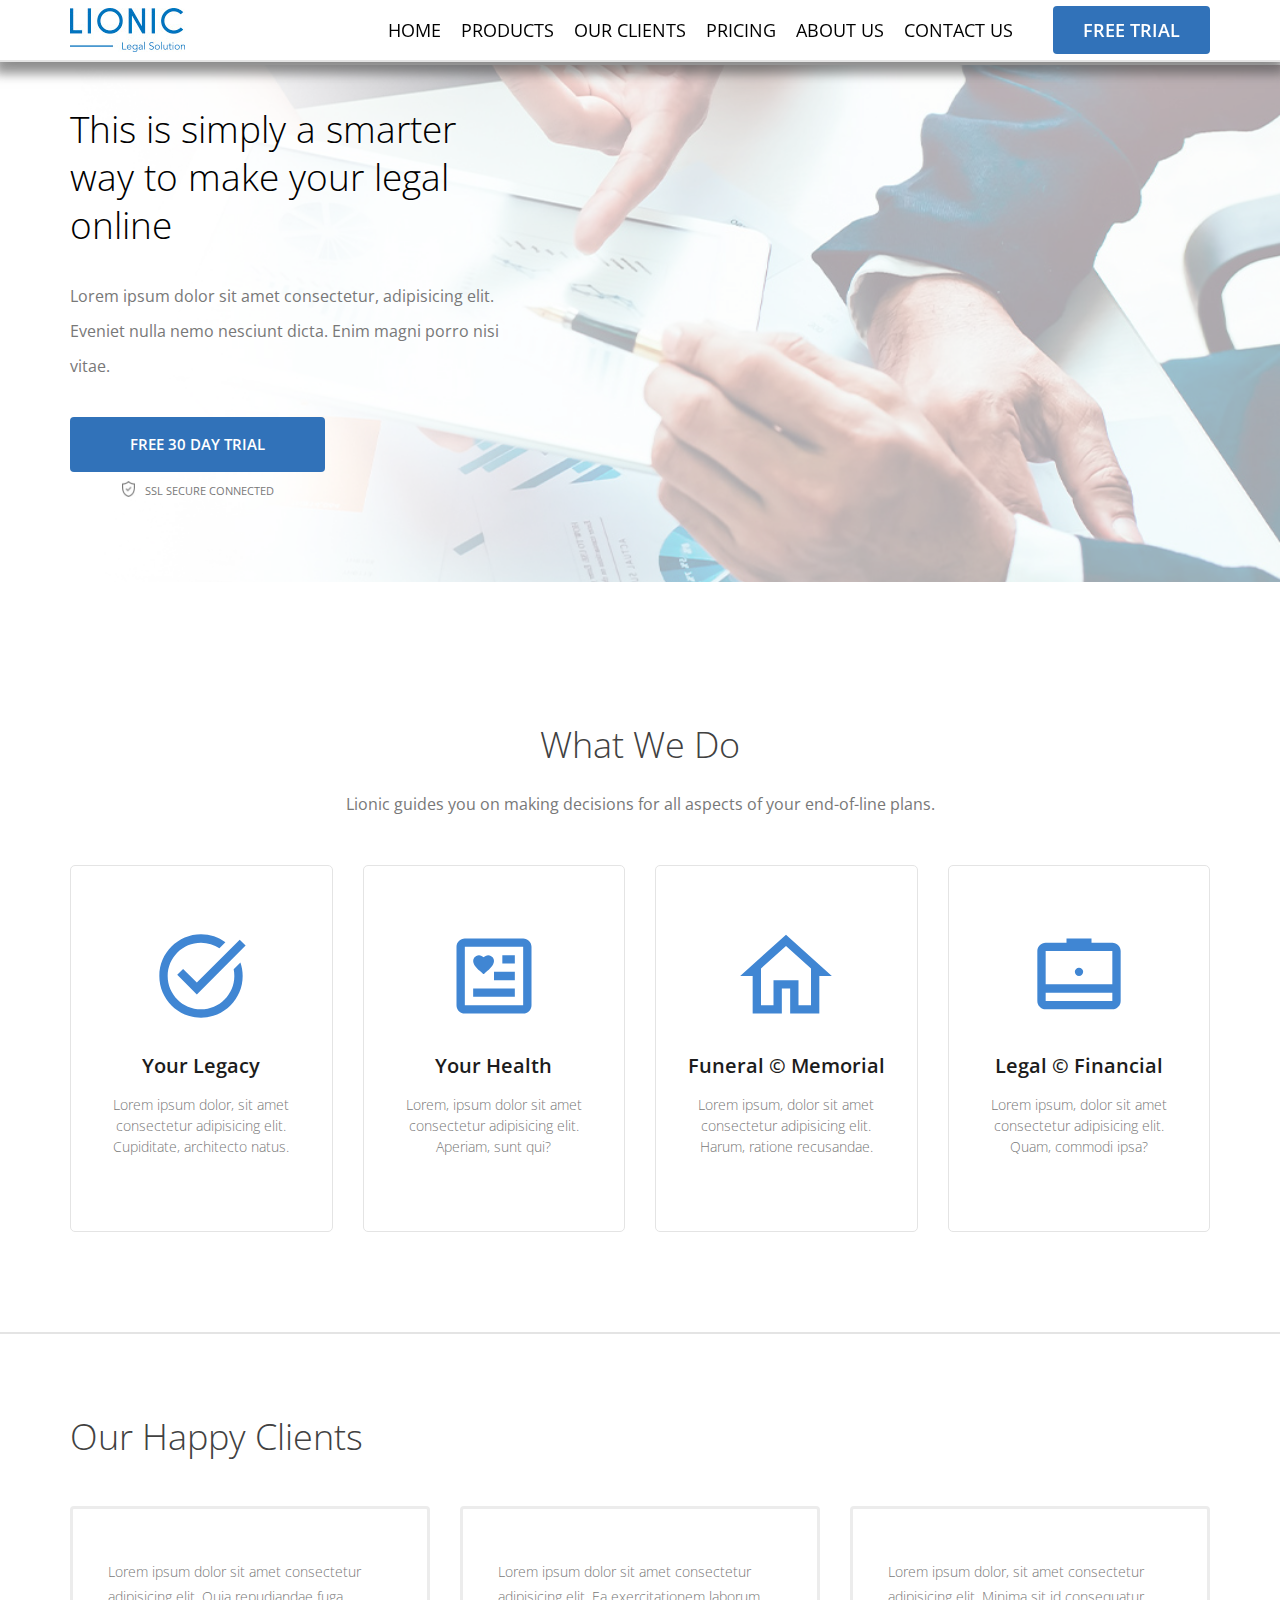
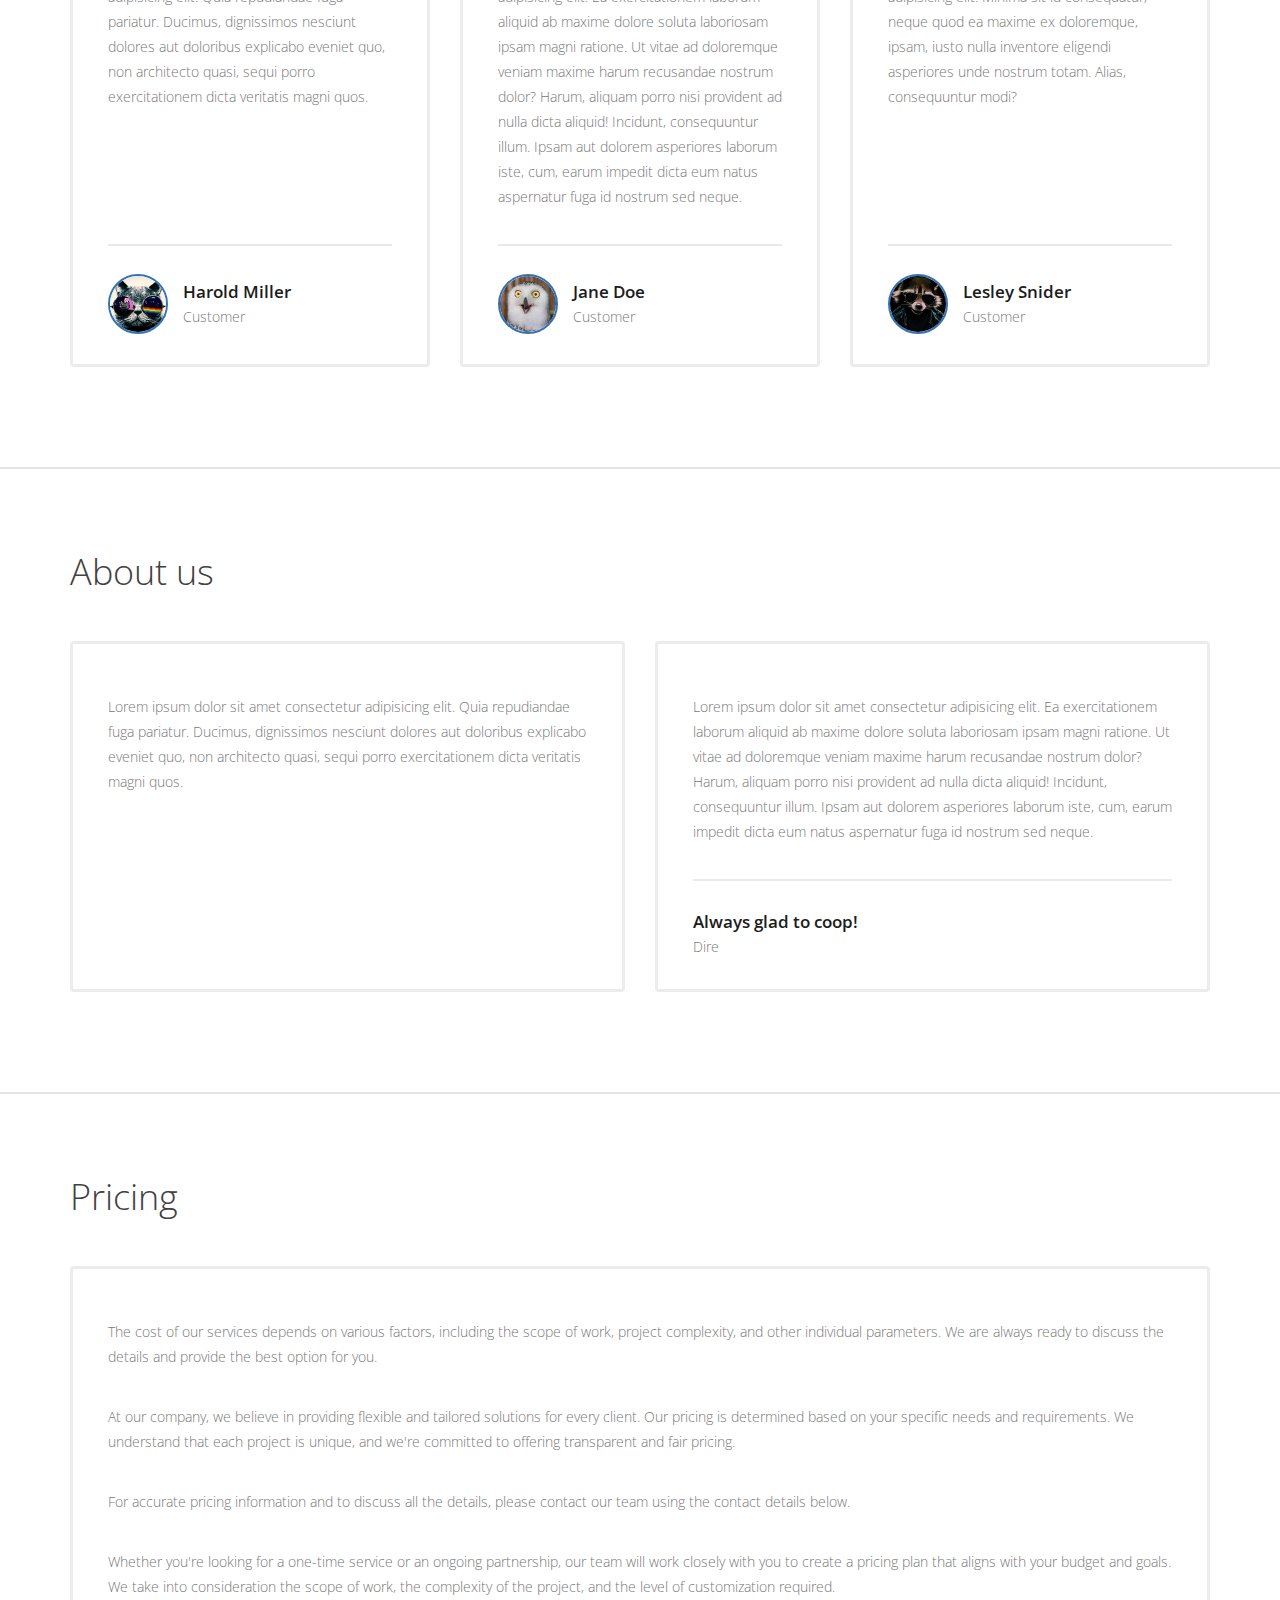
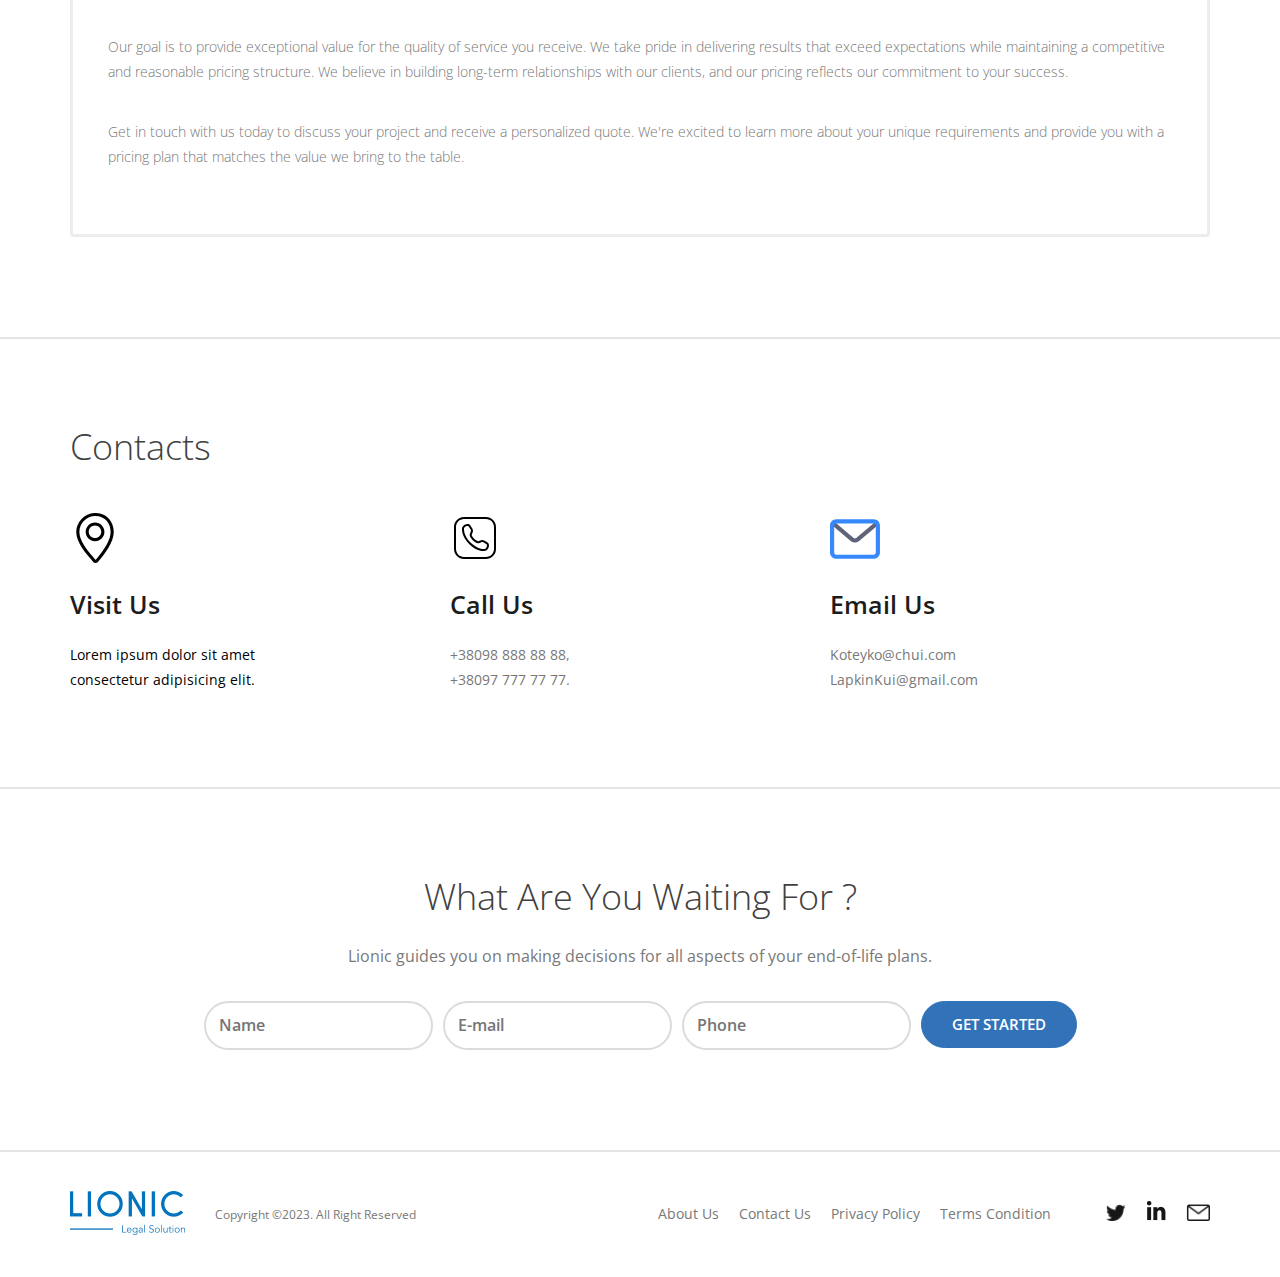
<file: index.html>
<!DOCTYPE html>
<html lang="en">

<head>
    <meta charset="UTF-8">
    <meta http-equiv="X-UA-Compatible" content="IE=edge">
    <meta name="viewport" content="width=device-width">
    <title>Lionic legal solution</title>
    <link rel="stylesheet" href="./css/normalize.css">
    <link rel="stylesheet" href="./css/style.css">
    <link rel="stylesheet" href="./css/media-1024.css">
    <link rel="stylesheet" href="./css/media-760.css">
</head>

<body id="home">
    <header class="header">
        <div class="header__container">
            <div class="header__body">
                <a href="" class="header__logo">
                    <img src="../img/Logo.jpg" alt="" class="logo__img">
                </a>
                <div class="header__burger">
                    <span></span>
                </div>
                <nav class="header__menu">
                    <ul class="header__list">
                        <li>
                            <a class="header__link" href="#home">Home</a>
                        </li>
                        <li>
                            <a class="header__link" href="#products">Products</a>
                        </li>
                        <li>
                            <a class="header__link" href="#services">Our Сlients</a>
                        </li>
                        <li>
                            <a class="header__link" href="#pricing">Pricing</a>
                        </li>
                        <li>
                            <a class="header__link" href="#about">About Us</a>
                        </li>
                        <li>
                            <a class="header__link" href="#contacts">Contact Us</a>
                        </li>
                        <a href="" class="btn header-btn header__link">
                            FREE TRIAL
                        </a>
                    </ul>

                </nav>
            </div>
        </div>
    </header>

    <main>
        <section class="section-hero">
            <div class="container hero-container__container">
                <div class="section-hero__content">
                    <h1 class="section-hero__heading">
                        This is simply a smarter way to make your legal online
                    </h1>
                    <p class="section-hero__description">
                        Lorem ipsum dolor sit amet consectetur, adipisicing elit. Eveniet nulla nemo nesciunt dicta.
                        Enim magni porro nisi vitae.
                    </p>
                    <div class="section-hero__action">
                        <a href="" class="btn btn-big section-hero__btn">
                            FREE 30 DAY TRIAL
                        </a>
                        <div class="section-hero__btn-description">
                            <span class="section-hero__ssl-icon"></span>
                            SSL SECURE CONNECTED
                        </div>
                    </div>
                </div>
            </div>
        </section>

        <section id="products" class="section-do">
            <div class="container">
                <h2 class="section-heading text-center">
                    What We Do
                </h2>
                <p class="section-description text-center">
                    Lionic guides you on making decisions for all aspects of your end-of-line plans.
                </p>
                <ul class="section-do__list">
                    <li class="section-do__item">

                        <svg class="section-do__icon" xmlns="http://www.w3.org/2000/svg" fill="#4086d3"
                            viewBox="0 0 24 24" width="100px" height="100px">
                            <path
                                d="M 12 2 C 6.486 2 2 6.486 2 12 C 2 17.514 6.486 22 12 22 C 17.514 22 22 17.514 22 12 C 22 10.874 21.803984 9.7942031 21.458984 8.7832031 L 19.839844 10.402344 C 19.944844 10.918344 20 11.453 20 12 C 20 16.411 16.411 20 12 20 C 7.589 20 4 16.411 4 12 C 4 7.589 7.589 4 12 4 C 13.633 4 15.151922 4.4938906 16.419922 5.3378906 L 17.851562 3.90625 C 16.203562 2.71225 14.185 2 12 2 z M 21.292969 3.2929688 L 11 13.585938 L 7.7070312 10.292969 L 6.2929688 11.707031 L 11 16.414062 L 22.707031 4.7070312 L 21.292969 3.2929688 z" />
                        </svg>
                        <strong class="section-do__item-heading">Your Legacy</strong>
                        <p class="section-do__item-description">Lorem ipsum dolor, sit amet consectetur adipisicing
                            elit. Cupiditate, architecto natus.</p>
                    </li>
                    <li class="section-do__item">
                        <svg class="section-do__icon" xmlns="http://www.w3.org/2000/svg" fill="#4086d3"
                            viewBox="0 0 24 24" width="100px" height="100px">
                            <path
                                d="M 5 3 C 3.9069372 3 3 3.9069372 3 5 L 3 19 C 3 20.093063 3.9069372 21 5 21 L 19 21 C 20.093063 21 21 20.093063 21 19 L 21 5 C 21 3.9069372 20.093063 3 19 3 L 5 3 z M 5 5 L 19 5 L 19 19 L 5 19 L 5 5 z M 14 7 L 14 9 L 17 9 L 17 7 L 14 7 z M 8.4355469 7.0019531 C 7.9755469 6.9829531 7.5543438 7.211125 7.2773438 7.578125 C 6.3113437 8.854125 8.1403125 10.347047 8.5703125 10.748047 C 8.8273125 10.988047 9.1469375 11.273406 9.3359375 11.441406 C 9.4309375 11.526406 9.5710156 11.526406 9.6660156 11.441406 C 9.8560156 11.272406 10.172688 10.987047 10.429688 10.748047 C 10.859687 10.347047 12.688656 8.854125 11.722656 7.578125 C 11.444656 7.211125 11.024453 6.9829531 10.564453 7.0019531 C 9.8794531 7.0299531 9.5 7.5214844 9.5 7.5214844 C 9.5 7.5214844 9.1205469 7.0299531 8.4355469 7.0019531 z M 12 11 L 12 13 L 17 13 L 17 11 L 12 11 z M 7 15 L 7 17 L 17 17 L 17 15 L 7 15 z" />
                        </svg>
                        <strong class="section-do__item-heading">Your Health</strong>
                        <p class="section-do__item-description">Lorem, ipsum dolor sit amet consectetur adipisicing
                            elit. Aperiam, sunt qui?</p>
                    </li>
                    <li class="section-do__item">
                        <svg class="section-do__icon" xmlns="http://www.w3.org/2000/svg" fill="#4086d3"
                            viewBox="0 0 24 24" width="100px" height="100px">
                            <path
                                d="M 12 2.0996094 L 1 12 L 4 12 L 4 21 L 11 21 L 11 15 L 13 15 L 13 21 L 20 21 L 20 12 L 23 12 L 12 2.0996094 z M 12 4.7910156 L 18 10.191406 L 18 11 L 18 19 L 15 19 L 15 13 L 9 13 L 9 19 L 6 19 L 6 10.191406 L 12 4.7910156 z" />
                        </svg>
                        <strong class="section-do__item-heading">Funeral &copy Memorial</strong>
                        <p class="section-do__item-description">Lorem ipsum, dolor sit amet consectetur adipisicing
                            elit. Harum, ratione recusandae.</p>
                    </li>
                    <li class="section-do__item">
                        <svg class="section-do__icon" xmlns="http://www.w3.org/2000/svg" fill="#4086d3"
                            viewBox="0 0 24 24" width="100px" height="100px">
                            <path
                                d="M 9 3 L 9 4 L 4 4 C 2.9069372 4 2 4.9069372 2 6 L 2 10 L 2 14 L 2 18 C 2 19.093063 2.9069372 20 4 20 L 20 20 C 21.093063 20 22 19.093063 22 18 L 22 14 L 22 10 L 22 6 C 22 4.9069372 21.093063 4 20 4 L 15 4 L 15 3 L 9 3 z M 4 6 L 20 6 L 20 10 L 20 14 L 4 14 L 4 10 L 4 6 z M 12 10 A 1 1 0 0 0 11 11 A 1 1 0 0 0 12 12 A 1 1 0 0 0 13 11 A 1 1 0 0 0 12 10 z M 4 16 L 20 16 L 20 18 L 4 18 L 4 16 z" />
                        </svg>
                        <strong class="section-do__item-heading">Legal &copy Financial</strong>
                        <p class="section-do__item-description">Lorem ipsum, dolor sit amet consectetur adipisicing
                            elit. Quam, commodi ipsa?</p>
                    </li>
                </ul>
            </div>
        </section>

        <section id="services" class="section-clients">
            <div class="container">
                <h2 class="section-heading section-clients__heading">
                    Our Happy Clients
                </h2>
                <ul class="section-clients__list">
                    <li class="section-clients__item">
                        <p class="section-clients__testimonial">
                            Lorem ipsum dolor sit amet consectetur adipisicing elit. Quia repudiandae fuga pariatur.
                            Ducimus, dignissimos nesciunt dolores aut doloribus explicabo eveniet quo, non architecto
                            quasi, sequi porro exercitationem dicta veritatis magni quos.
                        </p>
                        <div class="section-clients__user">
                            <img src="./img/Ava1.jpg" alt="" class="section-clients__avatar">
                            <div class="section-clients__user-info">
                                <div class="section-clients__username">Harold Miller</div>
                                <div class="section-clients__user-description">Customer</div>
                            </div>
                        </div>
                    </li>
                    <li class="section-clients__item">
                        <p class="section-clients__testimonial">
                            Lorem ipsum dolor sit amet consectetur adipisicing elit. Ea exercitationem laborum aliquid
                            ab maxime dolore soluta laboriosam ipsam magni ratione. Ut vitae ad doloremque veniam maxime
                            harum recusandae nostrum dolor? Harum, aliquam porro nisi provident ad nulla dicta aliquid!
                            Incidunt, consequuntur illum. Ipsam aut dolorem asperiores laborum iste, cum, earum impedit
                            dicta eum natus aspernatur fuga id nostrum sed neque.
                        </p>
                        <div class="section-clients__user">
                            <img src="./img/Ava2.jpg" alt="" class="section-clients__avatar">
                            <div class="section-clients__user-info">
                                <div class="section-clients__username">Jane Doe</div>
                                <div class="section-clients__user-description">Customer</div>
                            </div>
                        </div>
                    </li>
                    <li class="section-clients__item">
                        <p class="section-clients__testimonial">
                            Lorem ipsum dolor, sit amet consectetur adipisicing elit. Minima sit id consequatur, neque
                            quod ea maxime ex doloremque, ipsam, iusto nulla inventore eligendi asperiores unde nostrum
                            totam. Alias, consequuntur modi?
                        </p>
                        <div class="section-clients__user">
                            <img src="./img/Ava3.jpg" alt="" class="section-clients__avatar">
                            <div class="section-clients__user-info">
                                <div class="section-clients__username">Lesley Snider</div>
                                <div class="section-clients__user-description">Customer</div>
                            </div>
                        </div>
                    </li>
                </ul>
            </div>
        </section>


        <section id="about" class="section-about">
            <div class="container">
                <h2 class="section-heading section-clients__heading">
                    About us
                </h2>
                <ul class="section-clients__list">
                    <li class="section-clients__item">
                        <p class="section-clients__testimonial">
                            Lorem ipsum dolor sit amet consectetur adipisicing elit. Quia repudiandae fuga pariatur.
                            Ducimus, dignissimos nesciunt dolores aut doloribus explicabo eveniet quo, non architecto
                            quasi, sequi porro exercitationem dicta veritatis magni quos.
                        </p>
                    </li>
                    <li class="section-clients__item">
                        <p class="section-clients__testimonial">
                            Lorem ipsum dolor sit amet consectetur adipisicing elit. Ea exercitationem laborum aliquid
                            ab maxime dolore soluta laboriosam ipsam magni ratione. Ut vitae ad doloremque veniam maxime
                            harum recusandae nostrum dolor? Harum, aliquam porro nisi provident ad nulla dicta aliquid!
                            Incidunt, consequuntur illum. Ipsam aut dolorem asperiores laborum iste, cum, earum impedit
                            dicta eum natus aspernatur fuga id nostrum sed neque.
                        </p>
                        <div class="section-clients__user">
                            <div class="section-clients__user-info">
                                <div class="section-clients__username">Always glad to coop!</div>
                                <div class="section-clients__user-description">Dire</div>
                            </div>
                        </div>
                    </li>
                </ul>
            </div>
        </section>


        <section id="pricing" class="section-pricing">
            <div class="container">
                <h2 class="section-heading section-clients__heading">
                    Pricing
                </h2>
                <ul class="section-clients__list">
                    <li class="section-clients__item">
                        <p class="section-clients__testimonial">
                            The cost of our services depends on various factors, including the scope of work, project
                            complexity, and other individual parameters. We are always ready to discuss the details and
                            provide the best option for you. </p>
                        <p class="section-clients__testimonial">At our company, we believe in providing flexible and
                            tailored
                            solutions for every client. Our pricing is determined based on your specific needs and
                            requirements. We understand that each project is unique, and we're committed to offering
                            transparent and fair pricing.</p>
                        <p class="section-clients__testimonial">For accurate pricing information and to discuss all the
                            details, please contact our team
                            using the contact details below.
                        </p>
                        <p class="section-clients__testimonial">Whether you're looking for a one-time service or an
                            ongoing
                            partnership, our team will work closely with you to create a pricing plan that aligns with
                            your budget and goals. We take into consideration the scope of work, the complexity of the
                            project, and the level of customization required.</p>
                        <p class="section-clients__testimonial">Our goal is to provide exceptional value for the quality
                            of
                            service you receive. We take pride in delivering results that exceed expectations while
                            maintaining a competitive and reasonable pricing structure. We believe in building long-term
                            relationships with our clients, and our pricing reflects our commitment to your success.</p>
                        <p class="section-clients__testimonial">Get in touch with us today to discuss your project and
                            receive a
                            personalized quote. We're excited to learn more about your unique requirements and provide
                            you with a pricing plan that matches the value we bring to the table.</p>
                    </li>
                    <!-- <li class="section-clients__item">
                    </li> -->
                </ul>
            </div>
        </section>

        <section id="contacts" class="section-contacts">
            <div class="container">
                <h2 class="section-heading section-contacts__heading contacts-title">
                    Contacts
                </h2>
                <ul class="section-contacts__list">
                    <li class="section-contacts__item">
                        <span class="section-contacts__icon">
                            <svg fill="#000000" width="50px" height="50px" viewBox="0 0 32 32" version="1.1"
                                xmlns="http://www.w3.org/2000/svg">
                                <path
                                    d="M16.114-0.011c-6.559 0-12.114 5.587-12.114 12.204 0 6.93 6.439 14.017 10.77 18.998 0.017 0.020 0.717 0.797 1.579 0.797h0.076c0.863 0 1.558-0.777 1.575-0.797 4.064-4.672 10-12.377 10-18.998 0-6.618-4.333-12.204-11.886-12.204zM16.515 29.849c-0.035 0.035-0.086 0.074-0.131 0.107-0.046-0.032-0.096-0.072-0.133-0.107l-0.523-0.602c-4.106-4.71-9.729-11.161-9.729-17.055 0-5.532 4.632-10.205 10.114-10.205 6.829 0 9.886 5.125 9.886 10.205 0 4.474-3.192 10.416-9.485 17.657zM16.035 6.044c-3.313 0-6 2.686-6 6s2.687 6 6 6 6-2.687 6-6-2.686-6-6-6zM16.035 16.044c-2.206 0-4.046-1.838-4.046-4.044s1.794-4 4-4c2.207 0 4 1.794 4 4 0.001 2.206-1.747 4.044-3.954 4.044z">
                                </path>
                            </svg>
                        </span>
                        <strong class="section-contacts-item__heading">Visit Us</strong>
                        <div class="section-contacts__info">Lorem ipsum dolor sit amet consectetur adipisicing elit.
                        </div>
                    </li>
                    <li class="section-contacts__item">
                        <span class="section-contacts__icon">
                            <svg xmlns="http://www.w3.org/2000/svg" viewBox="0 0 50 50" width="50px" height="50px">
                                <path
                                    d="M 14 3.9902344 C 8.4886661 3.9902344 4 8.4789008 4 13.990234 L 4 35.990234 C 4 41.501568 8.4886661 45.990234 14 45.990234 L 36 45.990234 C 41.511334 45.990234 46 41.501568 46 35.990234 L 46 13.990234 C 46 8.4789008 41.511334 3.9902344 36 3.9902344 L 14 3.9902344 z M 14 5.9902344 L 36 5.9902344 C 40.430666 5.9902344 44 9.5595687 44 13.990234 L 44 35.990234 C 44 40.4209 40.430666 43.990234 36 43.990234 L 14 43.990234 C 9.5693339 43.990234 6 40.4209 6 35.990234 L 6 13.990234 C 6 9.5595687 9.5693339 5.9902344 14 5.9902344 z M 18.048828 11.035156 C 16.003504 10.946776 14.45113 11.723922 13.474609 12.658203 C 12.986349 13.125343 12.633832 13.625179 12.392578 14.091797 C 12.151324 14.558415 11.998047 14.943108 11.998047 15.443359 C 11.998047 15.398799 11.987059 15.632684 11.980469 15.904297 C 11.973869 16.17591 11.97507 16.542045 12 16.984375 C 12.04996 17.869036 12.199897 19.065677 12.597656 20.484375 C 13.393174 23.321771 15.184446 27.043821 19.070312 30.929688 C 22.95618 34.815554 26.678014 36.606575 29.515625 37.402344 C 30.93443 37.800228 32.130881 37.949937 33.015625 38 C 33.457997 38.02503 33.822105 38.026091 34.09375 38.019531 C 34.365395 38.012931 34.601049 38.001953 34.556641 38.001953 C 35.056892 38.001953 35.441585 37.848676 35.908203 37.607422 C 36.374821 37.366168 36.874657 37.013651 37.341797 36.525391 C 38.276078 35.54887 39.053222 33.996496 38.964844 31.951172 C 38.922907 30.975693 38.381316 30.111858 37.582031 29.599609 C 36.96435 29.203814 36.005458 28.589415 34.753906 27.789062 C 33.301811 26.861299 31.44451 26.795029 29.929688 27.625 L 30.015625 27.582031 L 28.837891 28.087891 L 28.751953 28.148438 C 28.465693 28.349428 28.111154 28.386664 27.789062 28.251953 C 26.886813 27.874649 25.480985 27.133329 24.173828 25.826172 C 22.866671 24.519015 22.125351 23.113186 21.748047 22.210938 C 21.613336 21.888845 21.650568 21.534307 21.851562 21.248047 L 21.912109 21.162109 L 22.417969 19.984375 L 22.375 20.070312 C 23.204764 18.555868 23.140248 16.698619 22.210938 15.246094 C 21.410584 13.994542 20.796186 13.03565 20.400391 12.417969 C 19.888142 11.618684 19.02431 11.077096 18.048828 11.035156 z M 17.962891 13.033203 C 18.243409 13.045263 18.533045 13.209378 18.716797 13.496094 C 19.113001 14.114413 19.727696 15.07377 20.527344 16.324219 C 21.058033 17.153694 21.09533 18.243821 20.621094 19.109375 L 20.597656 19.152344 L 20.115234 20.279297 L 20.214844 20.097656 C 19.623835 20.939396 19.505055 22.032514 19.902344 22.982422 C 20.35304 24.060173 21.214923 25.695392 22.759766 27.240234 C 24.304608 28.785077 25.939827 29.64696 27.017578 30.097656 C 27.967486 30.494945 29.060604 30.376165 29.902344 29.785156 L 29.720703 29.884766 L 30.847656 29.402344 L 30.890625 29.378906 C 31.755801 28.904877 32.845877 28.944375 33.675781 29.474609 L 33.675781 29.472656 C 34.92623 30.272304 35.885587 30.886999 36.503906 31.283203 C 36.790622 31.466955 36.954736 31.756591 36.966797 32.037109 C 37.032417 33.555785 36.504954 34.506599 35.896484 35.142578 C 35.59225 35.460568 35.262335 35.691348 34.990234 35.832031 C 34.718133 35.972715 34.457889 36.001953 34.556641 36.001953 C 34.373232 36.001953 34.276633 36.013981 34.046875 36.019531 C 33.817117 36.025131 33.509144 36.025436 33.128906 36.003906 C 32.368431 35.960876 31.318757 35.831053 30.054688 35.476562 C 27.526547 34.767581 24.137509 33.168759 20.484375 29.515625 C 16.831241 25.862491 15.232169 22.473167 14.523438 19.945312 C 14.169071 18.681386 14.039037 17.631464 13.996094 16.871094 C 13.974624 16.490908 13.974899 16.18286 13.980469 15.953125 C 13.986069 15.72339 13.998047 15.626918 13.998047 15.443359 C 13.998047 15.542109 14.027287 15.281867 14.167969 15.009766 C 14.308652 14.737665 14.539432 14.40775 14.857422 14.103516 C 15.493401 13.495046 16.444215 12.967581 17.962891 13.033203 z" />
                            </svg>
                        </span>
                        <strong class="section-contacts-item__heading">Call Us</strong>
                        <div class="section-contacts__info">
                            <a href="tel:+38098 888 88 88">+38098 888 88 88,</a>
                            <br>
                            <a href="tel:+38097 777 77 77">+38097 777 77 77.</a>
                        </div>
                    </li>
                    <li class="section-contacts__item">
                        <span class="section-contacts__icon">
                            <svg width="50px" height="50px" viewBox="0 -0.5 1025 1025" class="icon" version="1.1"
                                xmlns="http://www.w3.org/2000/svg">
                                <path
                                    d="M509.3 606.2c-27.9 0-55.6-9-78.7-26.9L36.4 245.7c-18-15.2-20.2-42.2-5-60.1 15.2-18 42.2-20.2 60.1-5L484.3 513c14.4 11.1 36.5 11.1 52.4-1.2l396.2-331.4c18.1-15.1 45-12.8 60.1 5.4 15.1 18.1 12.7 45-5.4 60.1L590.1 578.3c-24.1 18.7-52.6 27.9-80.8 27.9z"
                                    fill="#5F6379" />
                                <path
                                    d="M894.8 938.6H129.4c-71.3 0-129.4-58-129.4-129.4v-552c0-71.3 58-129.4 129.4-129.4h765.4c71.3 0 129.4 58 129.4 129.4v552.1c0 71.3-58.1 129.3-129.4 129.3zM129.4 213.2c-24.3 0-44 19.8-44 44v552.1c0 24.3 19.8 44 44 44h765.4c24.3 0 44-19.8 44-44V257.2c0-24.3-19.8-44-44-44H129.4z"
                                    fill="#3688FF" />
                            </svg>
                        </span>
                        <strong class="section-contacts-item__heading">Email Us</strong>
                        <div class="section-contacts__info">
                            <a href="mailto:Koteyko@chui.com"> Koteyko@chui.com</a>
                            <br>
                            <a href="mailto:LapkinKui@gmail.com">LapkinKui@gmail.com</a>
                        </div>
                    </li>
                </ul>
            </div>
        </section>

        <section class="section-form">
            <h2 class="section-heading text-center">What Are You Waiting For ?</h2>
            <div class="section-description text-center">
                Lionic guides you on making decisions for all aspects of your end-of-life plans.
            </div>
            <form action="https://jsonplaceholder.typicode.com/posts" autocomplete method="POST" class="form">
                <div class="form-control__item">
                    <input type="text" name="name" placeholder="Name" class="input" id="name" required>
                </div>
                <div class="form-control__item">
                    <input type="email" name="email" placeholder="E-mail" class="input" id="email" required>
                </div>
                <div class="form-control__item">
                    <input type="tel" name="phone" placeholder="Phone" class="input" id="phone" required>
                </div>
                <div class="form-control__item">
                    <button type="submit" class="btn btn-submit">
                        GET STARTED
                    </button>
                </div>
            </form>
        </section>

        <footer class="footer">
            <div class="container footer__container">
                <div class="footer__left">
                    <a href="" class="footer__logo">
                        <img src="../img/Logo.jpg" alt="" class="logo-img">
                    </a>
                    <small class="footer__copyrights">
                        Copyright ©2023. All Right Reserved
                    </small>
                </div>
                <div class="footer__right">
                    <nav class="footer__nav">
                        <ul class="footer__nav-list">
                            <li class="footer__nav-item">
                                <a href="" class="footer__nav-link">
                                    About Us
                                </a>
                            </li>
                            <li class="footer__nav-item">
                                <a href="" class="footer__nav-link">
                                    Contact Us
                                </a>
                            </li>
                            <li class="footer__nav-item">
                                <a href="" class="footer__nav-link">
                                    Privacy Policy
                                </a>
                            </li>
                            <li class="footer__nav-item">
                                <a href="" class="footer__nav-link">
                                    Terms Condition
                                </a>
                            </li>
                        </ul>
                    </nav>
                    <ul class="footer__social-list">
                        <li class="footer__social-item">
                            <a href="" class="footer__social-link">
                                <span class="footer__social-icon footer__social-icon-twitter "></span>
                            </a>
                        </li>
                        <li class="footer__social-item">
                            <a href="" class="footer__social-link">
                                <span class="footer__social-icon footer__social-icon-linkedin "></span>
                            </a>
                        </li>
                        <li class="footer__social-item">
                            <a href="" class="footer__social-link">
                                <span class="footer__social-icon footer__social-icon-mail"></span>
                            </a>
                        </li>
                    </ul>
                </div>
            </div>
        </footer>

    </main>
    <!-- <script defer src="https://code.jquery.com/jquery-3.4.1.slim.min.js"></script> -->
    <script defer src="./js/main.js"></script>
</body>

</html>
</file>
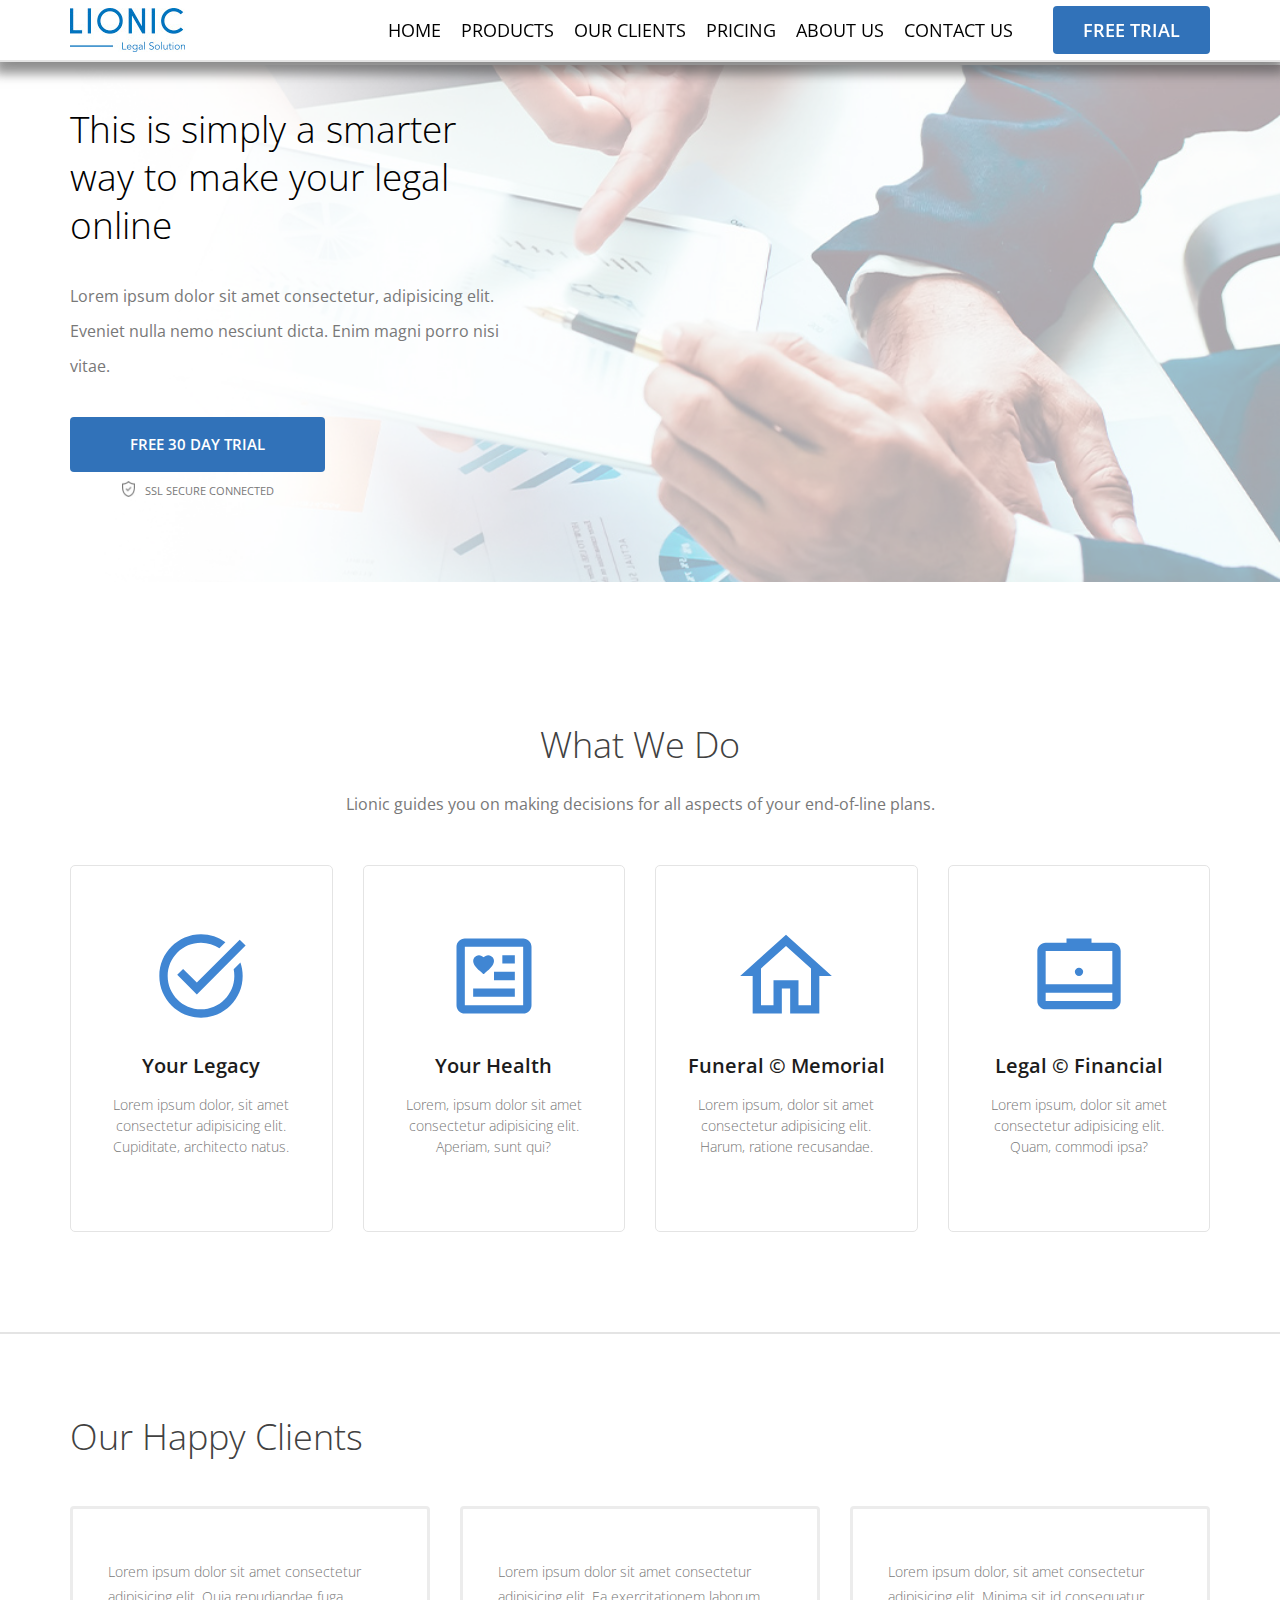
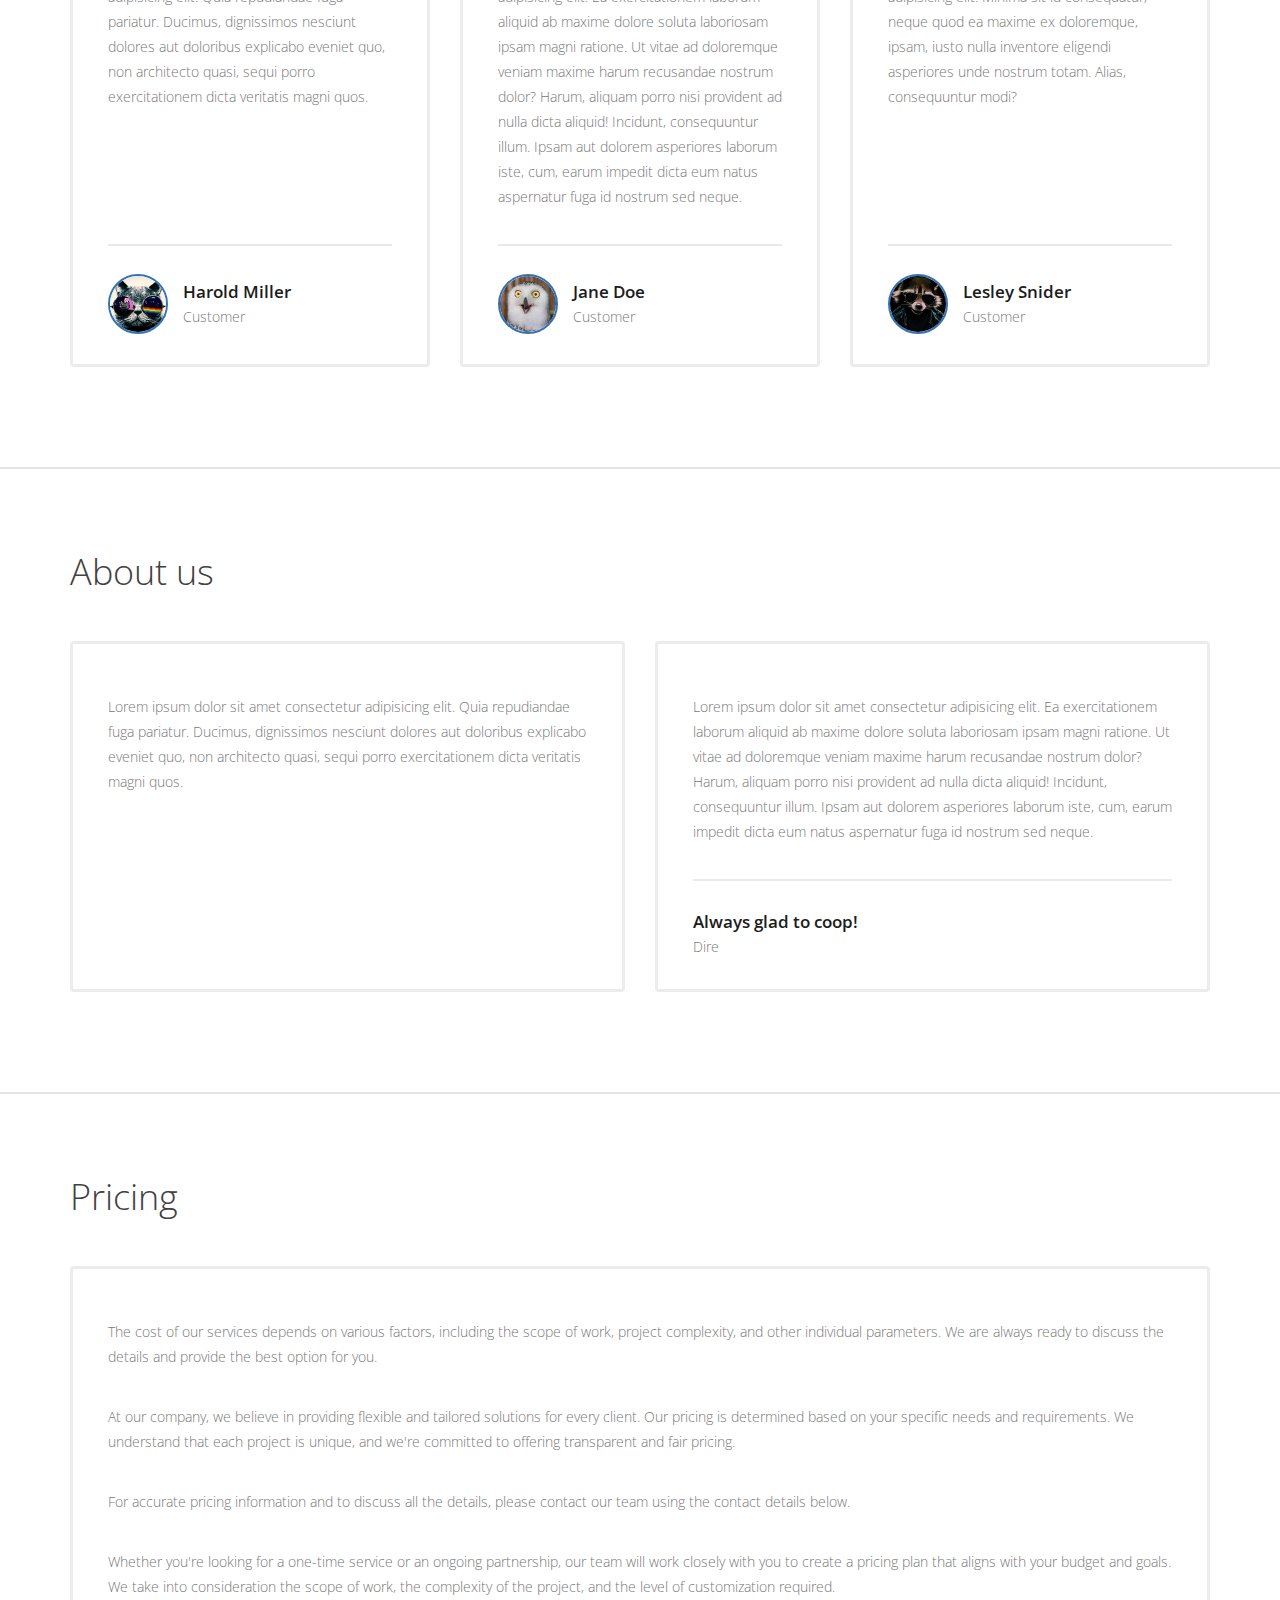
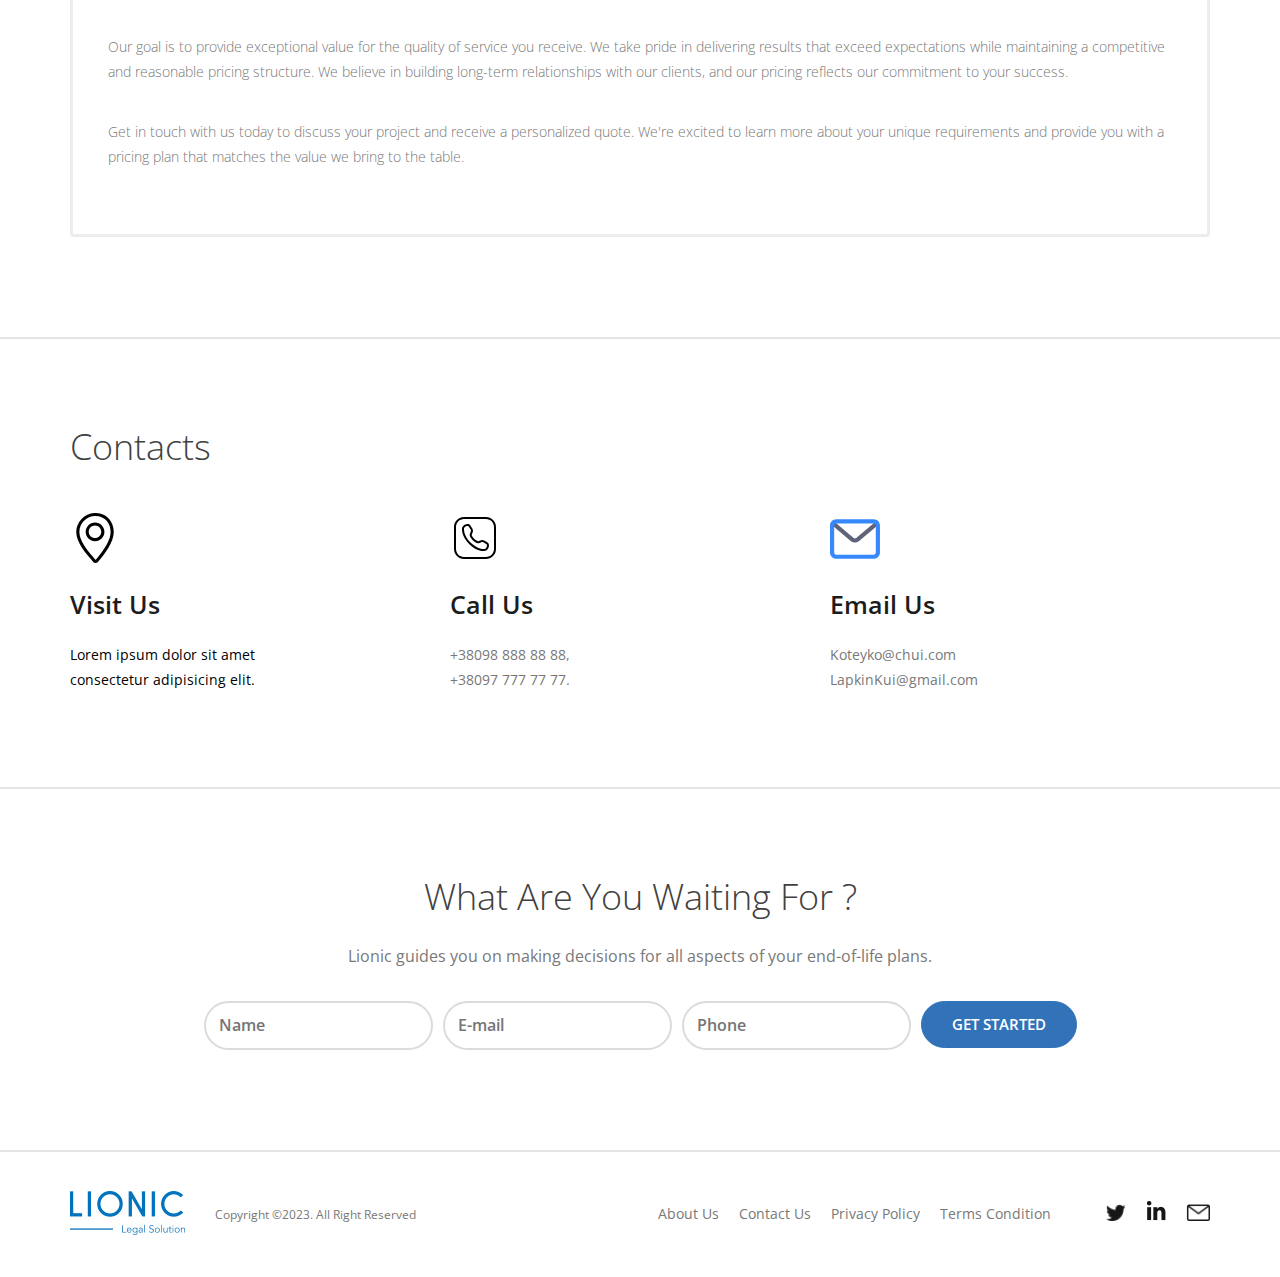
<file: Lionic.html>
<!DOCTYPE html>
<html lang="en">

<head>
    <meta charset="UTF-8">
    <meta http-equiv="X-UA-Compatible" content="IE=edge">
    <meta name="viewport" content="width=device-width">
    <title>Lionic legal solution</title>
    <link rel="stylesheet" href="../css/normalize.css">
    <link rel="stylesheet" href="../css/style.css">
    <link rel="stylesheet" href="../css/media-1024.css">
    <link rel="stylesheet" href="../css/media-760.css">
</head>

<body id="home">
    <header class="header">
        <div class="header__container">
            <div class="header__body">
                <a href="" class="header__logo">
                    <img src="../img/Logo.jpg" alt="" class="logo__img">
                </a>
                <div class="header__burger">
                    <span></span>
                </div>
                <nav class="header__menu">
                    <ul class="header__list">
                        <li>
                            <a class="header__link" href="#home">Home</a>
                        </li>
                        <li>
                            <a class="header__link" href="#products">Products</a>
                        </li>
                        <li>
                            <a class="header__link" href="#services">Our Сlients</a>
                        </li>
                        <li>
                            <a class="header__link" href="#pricing">Pricing</a>
                        </li>
                        <li>
                            <a class="header__link" href="#about">About Us</a>
                        </li>
                        <li>
                            <a class="header__link" href="#contacts">Contact Us</a>
                        </li>
                        <a href="" class="btn header-btn header__link">
                            FREE TRIAL
                        </a>
                    </ul>

                </nav>
            </div>
        </div>
    </header>

    <main>
        <section class="section-hero">
            <div class="container hero-container__container">
                <div class="section-hero__content">
                    <h1 class="section-hero__heading">
                        This is simply a smarter way to make your legal online
                    </h1>
                    <p class="section-hero__description">
                        Lorem ipsum dolor sit amet consectetur, adipisicing elit. Eveniet nulla nemo nesciunt dicta.
                        Enim magni porro nisi vitae.
                    </p>
                    <div class="section-hero__action">
                        <a href="" class="btn btn-big section-hero__btn">
                            FREE 30 DAY TRIAL
                        </a>
                        <div class="section-hero__btn-description">
                            <span class="section-hero__ssl-icon"></span>
                            SSL SECURE CONNECTED
                        </div>
                    </div>
                </div>
            </div>
        </section>

        <section id="products" class="section-do">
            <div class="container">
                <h2 class="section-heading text-center">
                    What We Do
                </h2>
                <p class="section-description text-center">
                    Lionic guides you on making decisions for all aspects of your end-of-line plans.
                </p>
                <ul class="section-do__list">
                    <li class="section-do__item">

                        <svg class="section-do__icon" xmlns="http://www.w3.org/2000/svg" fill="#4086d3"
                            viewBox="0 0 24 24" width="100px" height="100px">
                            <path
                                d="M 12 2 C 6.486 2 2 6.486 2 12 C 2 17.514 6.486 22 12 22 C 17.514 22 22 17.514 22 12 C 22 10.874 21.803984 9.7942031 21.458984 8.7832031 L 19.839844 10.402344 C 19.944844 10.918344 20 11.453 20 12 C 20 16.411 16.411 20 12 20 C 7.589 20 4 16.411 4 12 C 4 7.589 7.589 4 12 4 C 13.633 4 15.151922 4.4938906 16.419922 5.3378906 L 17.851562 3.90625 C 16.203562 2.71225 14.185 2 12 2 z M 21.292969 3.2929688 L 11 13.585938 L 7.7070312 10.292969 L 6.2929688 11.707031 L 11 16.414062 L 22.707031 4.7070312 L 21.292969 3.2929688 z" />
                        </svg>
                        <strong class="section-do__item-heading">Your Legacy</strong>
                        <p class="section-do__item-description">Lorem ipsum dolor, sit amet consectetur adipisicing
                            elit. Cupiditate, architecto natus.</p>
                    </li>
                    <li class="section-do__item">
                        <svg class="section-do__icon" xmlns="http://www.w3.org/2000/svg" fill="#4086d3"
                            viewBox="0 0 24 24" width="100px" height="100px">
                            <path
                                d="M 5 3 C 3.9069372 3 3 3.9069372 3 5 L 3 19 C 3 20.093063 3.9069372 21 5 21 L 19 21 C 20.093063 21 21 20.093063 21 19 L 21 5 C 21 3.9069372 20.093063 3 19 3 L 5 3 z M 5 5 L 19 5 L 19 19 L 5 19 L 5 5 z M 14 7 L 14 9 L 17 9 L 17 7 L 14 7 z M 8.4355469 7.0019531 C 7.9755469 6.9829531 7.5543438 7.211125 7.2773438 7.578125 C 6.3113437 8.854125 8.1403125 10.347047 8.5703125 10.748047 C 8.8273125 10.988047 9.1469375 11.273406 9.3359375 11.441406 C 9.4309375 11.526406 9.5710156 11.526406 9.6660156 11.441406 C 9.8560156 11.272406 10.172688 10.987047 10.429688 10.748047 C 10.859687 10.347047 12.688656 8.854125 11.722656 7.578125 C 11.444656 7.211125 11.024453 6.9829531 10.564453 7.0019531 C 9.8794531 7.0299531 9.5 7.5214844 9.5 7.5214844 C 9.5 7.5214844 9.1205469 7.0299531 8.4355469 7.0019531 z M 12 11 L 12 13 L 17 13 L 17 11 L 12 11 z M 7 15 L 7 17 L 17 17 L 17 15 L 7 15 z" />
                        </svg>
                        <strong class="section-do__item-heading">Your Health</strong>
                        <p class="section-do__item-description">Lorem, ipsum dolor sit amet consectetur adipisicing
                            elit. Aperiam, sunt qui?</p>
                    </li>
                    <li class="section-do__item">
                        <svg class="section-do__icon" xmlns="http://www.w3.org/2000/svg" fill="#4086d3"
                            viewBox="0 0 24 24" width="100px" height="100px">
                            <path
                                d="M 12 2.0996094 L 1 12 L 4 12 L 4 21 L 11 21 L 11 15 L 13 15 L 13 21 L 20 21 L 20 12 L 23 12 L 12 2.0996094 z M 12 4.7910156 L 18 10.191406 L 18 11 L 18 19 L 15 19 L 15 13 L 9 13 L 9 19 L 6 19 L 6 10.191406 L 12 4.7910156 z" />
                        </svg>
                        <strong class="section-do__item-heading">Funeral &copy Memorial</strong>
                        <p class="section-do__item-description">Lorem ipsum, dolor sit amet consectetur adipisicing
                            elit. Harum, ratione recusandae.</p>
                    </li>
                    <li class="section-do__item">
                        <svg class="section-do__icon" xmlns="http://www.w3.org/2000/svg" fill="#4086d3"
                            viewBox="0 0 24 24" width="100px" height="100px">
                            <path
                                d="M 9 3 L 9 4 L 4 4 C 2.9069372 4 2 4.9069372 2 6 L 2 10 L 2 14 L 2 18 C 2 19.093063 2.9069372 20 4 20 L 20 20 C 21.093063 20 22 19.093063 22 18 L 22 14 L 22 10 L 22 6 C 22 4.9069372 21.093063 4 20 4 L 15 4 L 15 3 L 9 3 z M 4 6 L 20 6 L 20 10 L 20 14 L 4 14 L 4 10 L 4 6 z M 12 10 A 1 1 0 0 0 11 11 A 1 1 0 0 0 12 12 A 1 1 0 0 0 13 11 A 1 1 0 0 0 12 10 z M 4 16 L 20 16 L 20 18 L 4 18 L 4 16 z" />
                        </svg>
                        <strong class="section-do__item-heading">Legal &copy Financial</strong>
                        <p class="section-do__item-description">Lorem ipsum, dolor sit amet consectetur adipisicing
                            elit. Quam, commodi ipsa?</p>
                    </li>
                </ul>
            </div>
        </section>

        <section id="services" class="section-clients">
            <div class="container">
                <h2 class="section-heading section-clients__heading">
                    Our Happy Clients
                </h2>
                <ul class="section-clients__list">
                    <li class="section-clients__item">
                        <p class="section-clients__testimonial">
                            Lorem ipsum dolor sit amet consectetur adipisicing elit. Quia repudiandae fuga pariatur.
                            Ducimus, dignissimos nesciunt dolores aut doloribus explicabo eveniet quo, non architecto
                            quasi, sequi porro exercitationem dicta veritatis magni quos.
                        </p>
                        <div class="section-clients__user">
                            <img src="../img/Ava1.jpg" alt="" class="section-clients__avatar">
                            <div class="section-clients__user-info">
                                <div class="section-clients__username">Harold Miller</div>
                                <div class="section-clients__user-description">Customer</div>
                            </div>
                        </div>
                    </li>
                    <li class="section-clients__item">
                        <p class="section-clients__testimonial">
                            Lorem ipsum dolor sit amet consectetur adipisicing elit. Ea exercitationem laborum aliquid
                            ab maxime dolore soluta laboriosam ipsam magni ratione. Ut vitae ad doloremque veniam maxime
                            harum recusandae nostrum dolor? Harum, aliquam porro nisi provident ad nulla dicta aliquid!
                            Incidunt, consequuntur illum. Ipsam aut dolorem asperiores laborum iste, cum, earum impedit
                            dicta eum natus aspernatur fuga id nostrum sed neque.
                        </p>
                        <div class="section-clients__user">
                            <img src="../img/Ava2.jpg" alt="" class="section-clients__avatar">
                            <div class="section-clients__user-info">
                                <div class="section-clients__username">Jane Doe</div>
                                <div class="section-clients__user-description">Customer</div>
                            </div>
                        </div>
                    </li>
                    <li class="section-clients__item">
                        <p class="section-clients__testimonial">
                            Lorem ipsum dolor, sit amet consectetur adipisicing elit. Minima sit id consequatur, neque
                            quod ea maxime ex doloremque, ipsam, iusto nulla inventore eligendi asperiores unde nostrum
                            totam. Alias, consequuntur modi?
                        </p>
                        <div class="section-clients__user">
                            <img src="../img/Ava3.jpg" alt="" class="section-clients__avatar">
                            <div class="section-clients__user-info">
                                <div class="section-clients__username">Lesley Snider</div>
                                <div class="section-clients__user-description">Customer</div>
                            </div>
                        </div>
                    </li>
                </ul>
            </div>
        </section>


        <section id="about" class="section-about">
            <div class="container">
                <h2 class="section-heading section-clients__heading">
                    About us
                </h2>
                <ul class="section-clients__list">
                    <li class="section-clients__item">
                        <p class="section-clients__testimonial">
                            Lorem ipsum dolor sit amet consectetur adipisicing elit. Quia repudiandae fuga pariatur.
                            Ducimus, dignissimos nesciunt dolores aut doloribus explicabo eveniet quo, non architecto
                            quasi, sequi porro exercitationem dicta veritatis magni quos.
                        </p>
                    </li>
                    <li class="section-clients__item">
                        <p class="section-clients__testimonial">
                            Lorem ipsum dolor sit amet consectetur adipisicing elit. Ea exercitationem laborum aliquid
                            ab maxime dolore soluta laboriosam ipsam magni ratione. Ut vitae ad doloremque veniam maxime
                            harum recusandae nostrum dolor? Harum, aliquam porro nisi provident ad nulla dicta aliquid!
                            Incidunt, consequuntur illum. Ipsam aut dolorem asperiores laborum iste, cum, earum impedit
                            dicta eum natus aspernatur fuga id nostrum sed neque.
                        </p>
                        <div class="section-clients__user">
                            <div class="section-clients__user-info">
                                <div class="section-clients__username">Always glad to coop!</div>
                                <div class="section-clients__user-description">Dire</div>
                            </div>
                        </div>
                    </li>
                </ul>
            </div>
        </section>


        <section id="pricing" class="section-pricing">
            <div class="container">
                <h2 class="section-heading section-clients__heading">
                    Pricing
                </h2>
                <ul class="section-clients__list">
                    <li class="section-clients__item">
                        <p class="section-clients__testimonial">
                            The cost of our services depends on various factors, including the scope of work, project
                            complexity, and other individual parameters. We are always ready to discuss the details and
                            provide the best option for you. </p>
                        <p class="section-clients__testimonial">At our company, we believe in providing flexible and
                            tailored
                            solutions for every client. Our pricing is determined based on your specific needs and
                            requirements. We understand that each project is unique, and we're committed to offering
                            transparent and fair pricing.</p>
                        <p class="section-clients__testimonial">For accurate pricing information and to discuss all the
                            details, please contact our team
                            using the contact details below.
                        </p>
                        <p class="section-clients__testimonial">Whether you're looking for a one-time service or an
                            ongoing
                            partnership, our team will work closely with you to create a pricing plan that aligns with
                            your budget and goals. We take into consideration the scope of work, the complexity of the
                            project, and the level of customization required.</p>
                        <p class="section-clients__testimonial">Our goal is to provide exceptional value for the quality
                            of
                            service you receive. We take pride in delivering results that exceed expectations while
                            maintaining a competitive and reasonable pricing structure. We believe in building long-term
                            relationships with our clients, and our pricing reflects our commitment to your success.</p>
                        <p class="section-clients__testimonial">Get in touch with us today to discuss your project and
                            receive a
                            personalized quote. We're excited to learn more about your unique requirements and provide
                            you with a pricing plan that matches the value we bring to the table.</p>
                    </li>
                    <!-- <li class="section-clients__item">
                    </li> -->
                </ul>
            </div>
        </section>

        <section id="contacts" class="section-contacts">
            <div class="container">
                <h2 class="section-heading section-contacts__heading contacts-title">
                    Contacts
                </h2>
                <ul class="section-contacts__list">
                    <li class="section-contacts__item">
                        <span class="section-contacts__icon">
                            <svg fill="#000000" width="50px" height="50px" viewBox="0 0 32 32" version="1.1"
                                xmlns="http://www.w3.org/2000/svg">
                                <path
                                    d="M16.114-0.011c-6.559 0-12.114 5.587-12.114 12.204 0 6.93 6.439 14.017 10.77 18.998 0.017 0.020 0.717 0.797 1.579 0.797h0.076c0.863 0 1.558-0.777 1.575-0.797 4.064-4.672 10-12.377 10-18.998 0-6.618-4.333-12.204-11.886-12.204zM16.515 29.849c-0.035 0.035-0.086 0.074-0.131 0.107-0.046-0.032-0.096-0.072-0.133-0.107l-0.523-0.602c-4.106-4.71-9.729-11.161-9.729-17.055 0-5.532 4.632-10.205 10.114-10.205 6.829 0 9.886 5.125 9.886 10.205 0 4.474-3.192 10.416-9.485 17.657zM16.035 6.044c-3.313 0-6 2.686-6 6s2.687 6 6 6 6-2.687 6-6-2.686-6-6-6zM16.035 16.044c-2.206 0-4.046-1.838-4.046-4.044s1.794-4 4-4c2.207 0 4 1.794 4 4 0.001 2.206-1.747 4.044-3.954 4.044z">
                                </path>
                            </svg>
                        </span>
                        <strong class="section-contacts-item__heading">Visit Us</strong>
                        <div class="section-contacts__info">Lorem ipsum dolor sit amet consectetur adipisicing elit.
                        </div>
                    </li>
                    <li class="section-contacts__item">
                        <span class="section-contacts__icon">
                            <svg xmlns="http://www.w3.org/2000/svg" viewBox="0 0 50 50" width="50px" height="50px">
                                <path
                                    d="M 14 3.9902344 C 8.4886661 3.9902344 4 8.4789008 4 13.990234 L 4 35.990234 C 4 41.501568 8.4886661 45.990234 14 45.990234 L 36 45.990234 C 41.511334 45.990234 46 41.501568 46 35.990234 L 46 13.990234 C 46 8.4789008 41.511334 3.9902344 36 3.9902344 L 14 3.9902344 z M 14 5.9902344 L 36 5.9902344 C 40.430666 5.9902344 44 9.5595687 44 13.990234 L 44 35.990234 C 44 40.4209 40.430666 43.990234 36 43.990234 L 14 43.990234 C 9.5693339 43.990234 6 40.4209 6 35.990234 L 6 13.990234 C 6 9.5595687 9.5693339 5.9902344 14 5.9902344 z M 18.048828 11.035156 C 16.003504 10.946776 14.45113 11.723922 13.474609 12.658203 C 12.986349 13.125343 12.633832 13.625179 12.392578 14.091797 C 12.151324 14.558415 11.998047 14.943108 11.998047 15.443359 C 11.998047 15.398799 11.987059 15.632684 11.980469 15.904297 C 11.973869 16.17591 11.97507 16.542045 12 16.984375 C 12.04996 17.869036 12.199897 19.065677 12.597656 20.484375 C 13.393174 23.321771 15.184446 27.043821 19.070312 30.929688 C 22.95618 34.815554 26.678014 36.606575 29.515625 37.402344 C 30.93443 37.800228 32.130881 37.949937 33.015625 38 C 33.457997 38.02503 33.822105 38.026091 34.09375 38.019531 C 34.365395 38.012931 34.601049 38.001953 34.556641 38.001953 C 35.056892 38.001953 35.441585 37.848676 35.908203 37.607422 C 36.374821 37.366168 36.874657 37.013651 37.341797 36.525391 C 38.276078 35.54887 39.053222 33.996496 38.964844 31.951172 C 38.922907 30.975693 38.381316 30.111858 37.582031 29.599609 C 36.96435 29.203814 36.005458 28.589415 34.753906 27.789062 C 33.301811 26.861299 31.44451 26.795029 29.929688 27.625 L 30.015625 27.582031 L 28.837891 28.087891 L 28.751953 28.148438 C 28.465693 28.349428 28.111154 28.386664 27.789062 28.251953 C 26.886813 27.874649 25.480985 27.133329 24.173828 25.826172 C 22.866671 24.519015 22.125351 23.113186 21.748047 22.210938 C 21.613336 21.888845 21.650568 21.534307 21.851562 21.248047 L 21.912109 21.162109 L 22.417969 19.984375 L 22.375 20.070312 C 23.204764 18.555868 23.140248 16.698619 22.210938 15.246094 C 21.410584 13.994542 20.796186 13.03565 20.400391 12.417969 C 19.888142 11.618684 19.02431 11.077096 18.048828 11.035156 z M 17.962891 13.033203 C 18.243409 13.045263 18.533045 13.209378 18.716797 13.496094 C 19.113001 14.114413 19.727696 15.07377 20.527344 16.324219 C 21.058033 17.153694 21.09533 18.243821 20.621094 19.109375 L 20.597656 19.152344 L 20.115234 20.279297 L 20.214844 20.097656 C 19.623835 20.939396 19.505055 22.032514 19.902344 22.982422 C 20.35304 24.060173 21.214923 25.695392 22.759766 27.240234 C 24.304608 28.785077 25.939827 29.64696 27.017578 30.097656 C 27.967486 30.494945 29.060604 30.376165 29.902344 29.785156 L 29.720703 29.884766 L 30.847656 29.402344 L 30.890625 29.378906 C 31.755801 28.904877 32.845877 28.944375 33.675781 29.474609 L 33.675781 29.472656 C 34.92623 30.272304 35.885587 30.886999 36.503906 31.283203 C 36.790622 31.466955 36.954736 31.756591 36.966797 32.037109 C 37.032417 33.555785 36.504954 34.506599 35.896484 35.142578 C 35.59225 35.460568 35.262335 35.691348 34.990234 35.832031 C 34.718133 35.972715 34.457889 36.001953 34.556641 36.001953 C 34.373232 36.001953 34.276633 36.013981 34.046875 36.019531 C 33.817117 36.025131 33.509144 36.025436 33.128906 36.003906 C 32.368431 35.960876 31.318757 35.831053 30.054688 35.476562 C 27.526547 34.767581 24.137509 33.168759 20.484375 29.515625 C 16.831241 25.862491 15.232169 22.473167 14.523438 19.945312 C 14.169071 18.681386 14.039037 17.631464 13.996094 16.871094 C 13.974624 16.490908 13.974899 16.18286 13.980469 15.953125 C 13.986069 15.72339 13.998047 15.626918 13.998047 15.443359 C 13.998047 15.542109 14.027287 15.281867 14.167969 15.009766 C 14.308652 14.737665 14.539432 14.40775 14.857422 14.103516 C 15.493401 13.495046 16.444215 12.967581 17.962891 13.033203 z" />
                            </svg>
                        </span>
                        <strong class="section-contacts-item__heading">Call Us</strong>
                        <div class="section-contacts__info">
                            <a href="tel:+38098 888 88 88">+38098 888 88 88,</a>
                            <br>
                            <a href="tel:+38097 777 77 77">+38097 777 77 77.</a>
                        </div>
                    </li>
                    <li class="section-contacts__item">
                        <span class="section-contacts__icon">
                            <svg width="50px" height="50px" viewBox="0 -0.5 1025 1025" class="icon" version="1.1"
                                xmlns="http://www.w3.org/2000/svg">
                                <path
                                    d="M509.3 606.2c-27.9 0-55.6-9-78.7-26.9L36.4 245.7c-18-15.2-20.2-42.2-5-60.1 15.2-18 42.2-20.2 60.1-5L484.3 513c14.4 11.1 36.5 11.1 52.4-1.2l396.2-331.4c18.1-15.1 45-12.8 60.1 5.4 15.1 18.1 12.7 45-5.4 60.1L590.1 578.3c-24.1 18.7-52.6 27.9-80.8 27.9z"
                                    fill="#5F6379" />
                                <path
                                    d="M894.8 938.6H129.4c-71.3 0-129.4-58-129.4-129.4v-552c0-71.3 58-129.4 129.4-129.4h765.4c71.3 0 129.4 58 129.4 129.4v552.1c0 71.3-58.1 129.3-129.4 129.3zM129.4 213.2c-24.3 0-44 19.8-44 44v552.1c0 24.3 19.8 44 44 44h765.4c24.3 0 44-19.8 44-44V257.2c0-24.3-19.8-44-44-44H129.4z"
                                    fill="#3688FF" />
                            </svg>
                        </span>
                        <strong class="section-contacts-item__heading">Email Us</strong>
                        <div class="section-contacts__info">
                            <a href="mailto:Koteyko@chui.com"> Koteyko@chui.com</a>
                            <br>
                            <a href="mailto:LapkinKui@gmail.com">LapkinKui@gmail.com</a>
                        </div>
                    </li>
                </ul>
            </div>
        </section>

        <section class="section-form">
            <h2 class="section-heading text-center">What Are You Waiting For ?</h2>
            <div class="section-description text-center">
                Lionic guides you on making decisions for all aspects of your end-of-life plans.
            </div>
            <form action="https://jsonplaceholder.typicode.com/posts" autocomplete method="POST" class="form">
                <div class="form-control__item">
                    <input type="text" name="name" placeholder="Name" class="input" id="name" required>
                </div>
                <div class="form-control__item">
                    <input type="email" name="email" placeholder="E-mail" class="input" id="email" required>
                </div>
                <div class="form-control__item">
                    <input type="tel" name="phone" placeholder="Phone" class="input" id="phone" required>
                </div>
                <div class="form-control__item">
                    <button type="submit" class="btn btn-submit">
                        GET STARTED
                    </button>
                </div>
            </form>
        </section>

        <footer class="footer">
            <div class="container footer__container">
                <div class="footer__left">
                    <a href="" class="footer__logo">
                        <img src="../img/Logo.jpg" alt="" class="logo-img">
                    </a>
                    <small class="footer__copyrights">
                        Copyright ©2023. All Right Reserved
                    </small>
                </div>
                <div class="footer__right">
                    <nav class="footer__nav">
                        <ul class="footer__nav-list">
                            <li class="footer__nav-item">
                                <a href="" class="footer__nav-link">
                                    About Us
                                </a>
                            </li>
                            <li class="footer__nav-item">
                                <a href="" class="footer__nav-link">
                                    Contact Us
                                </a>
                            </li>
                            <li class="footer__nav-item">
                                <a href="" class="footer__nav-link">
                                    Privacy Policy
                                </a>
                            </li>
                            <li class="footer__nav-item">
                                <a href="" class="footer__nav-link">
                                    Terms Condition
                                </a>
                            </li>
                        </ul>
                    </nav>
                    <ul class="footer__social-list">
                        <li class="footer__social-item">
                            <a href="" class="footer__social-link">
                                <span class="footer__social-icon footer__social-icon-twitter "></span>
                            </a>
                        </li>
                        <li class="footer__social-item">
                            <a href="" class="footer__social-link">
                                <span class="footer__social-icon footer__social-icon-linkedin "></span>
                            </a>
                        </li>
                        <li class="footer__social-item">
                            <a href="" class="footer__social-link">
                                <span class="footer__social-icon footer__social-icon-mail"></span>
                            </a>
                        </li>
                    </ul>
                </div>
            </div>
        </footer>

    </main>
    <!-- <script defer src="https://code.jquery.com/jquery-3.4.1.slim.min.js"></script> -->
    <script defer src="../js/main.js"></script>
</body>

</html>
</file>
<file: css/style.css>
/* open-sans-300 - cyrillic_latin */
@font-face {
    font-display: swap; /* Check https://developer.mozilla.org/en-US/docs/Web/CSS/@font-face/font-display for other options. */
    font-family: 'Open Sans';
    font-style: normal;
    font-weight: 300;
    src: url('../fonts/open-sans-v35-cyrillic_latin-300.woff2') format('woff2'); /* Chrome 36+, Opera 23+, Firefox 39+, Safari 12+, iOS 10+ */
  }
  /* open-sans-regular - cyrillic_latin */
  @font-face {
    font-display: swap; /* Check https://developer.mozilla.org/en-US/docs/Web/CSS/@font-face/font-display for other options. */
    font-family: 'Open Sans';
    font-style: normal;
    font-weight: 400;
    src: url('../fonts/open-sans-v35-cyrillic_latin-regular.woff2') format('woff2'); /* Chrome 36+, Opera 23+, Firefox 39+, Safari 12+, iOS 10+ */
  }
  /* open-sans-600 - cyrillic_latin */
  @font-face {
    font-display: swap; /* Check https://developer.mozilla.org/en-US/docs/Web/CSS/@font-face/font-display for other options. */
    font-family: 'Open Sans';
    font-style: normal;
    font-weight: 600;
    src: url('../fonts/open-sans-v35-cyrillic_latin-600.woff2') format('woff2'); /* Chrome 36+, Opera 23+, Firefox 39+, Safari 12+, iOS 10+ */
  }

* {
    box-sizing: border-box;
}
a {
    text-decoration: none;
}
img {
    max-width: 100%;
    /* z-index: 5; */
}
ul {
    margin: 0;
    padding: 0;
    list-style: none;
}
html {
    font-family:'Open Sans', 'Helvetica', 'Arial', sans-serif;
    scroll-behavior: smooth;
}
body {
    min-width: 1200px;
}



.container {
  max-width: 1170px;
  margin-right: auto;
  margin-left: auto;
  padding-right: 15px;
  padding-left: 15px;
}
.btn {
    display: inline-block;
    padding: 15px 30px;
    background-color: #3172b9;
    cursor: pointer;
    font-weight:600;
    text-transform: uppercase;
    line-height: 1;
    font-size: 15px;
    color: white !important;
    border-radius: 4px;
}
.btn:hover {
    background-color: #628aaaea;
}
.btn:active {
    transform: translateY(2px);
}
.btn.btn-big {
    padding: 20px 60px;
}
.text-center {
    text-align: center;  
}
.section-heading {
    margin-top: 0;
    margin-bottom: 25px;
    font-size: 36px;
    line-height: 1.3;
    font-weight: 300;
    color: #414141;
}
.section-description {
    margin-top: 0;
    font-size: 16px;
    line-height: 1.31;
    color: #787878;
}



/* Header */

.header__container{
    max-width: 1170px;
    margin-right: auto;
    margin-left: auto;
    padding-right: 15px;
    padding-left: 15px;
}

.header {
	position: fixed;
	width: 100%;
	top: 0;
	left: 0;
	z-index: 50;
}
.header:before{
	content: '';
	position: absolute;
	top: 0;
	left: 0;
	width: 100%;
	height: 100%;
	background-color: #ffffff;
	z-index: 2;
    border-bottom: 2px solid #e4e4e4;
    box-shadow: #4444448e 0px 7px 10px 5px, #5c5c5c4d 0px 7px 10px -8px;
}

.header__body {
	position: relative;
	display: flex;
	justify-content: space-between;
	height: 60px;
	align-items: center;
}
.header__logo {
	overflow: hidden;
	position: relative;
	z-index: 3;
}
.header__logo img{
	max-width: 100%;
	display: block;
}

.header__burger {
	display: none;
}

.header__list {
	display: flex;
    align-items: center;
	position: relative;
	z-index: 2;
}
.header__list li{
	list-style: none;
	margin: 0px 0px 0px 20px;
}
.header__link {
	color: #000000;
	text-transform: uppercase;
	font-size: 18px;
	text-decoration: none;
}
.header-btn {
    margin-left: 40px;
}

@media (max-width:1120px){
	body.lock{
		overflow: hidden;
	}
	.header__burger {
		display: block;
		position: relative;
		width: 30px;
		height: 20px;
		position: relative;
		z-index: 3;
	}
	.header__burger span{
		position: absolute;
		background-color: #000000;
		position: absolute;
		left: 0;
		width: 100%;
		height: 2px;
		top: 9px;
		transition: all 0.3s ease 0s;
	}
	.header__burger:before,
	.header__burger:after{
		content: '';
		background-color: #000000;
		position: absolute;
		width: 100%;
		height: 2px;
		left: 0;
		transition: all 0.3s ease 0s;
	}
	.header__burger:before{
		top: 0;
	}
	.header__burger:after{
		bottom: 0;
	}

	.header__burger.active span{
		transform: scale(0);
	}

	.header__burger.active:before{
		transform:rotate(45deg);
		top: 9px;
	}
	.header__burger.active:after{
		transform:rotate(-45deg);
		bottom: 9px;
	}

	.header__menu {
		position: fixed;
		top: -100%;
		left: 0;
		width: 100%;
		height: 100%;
		overflow: auto;
		transition: all 0.3s ease 0s;
		background-color: #ffffff;
		padding: 100px 40px 20px 40px;
	}

	.header__menu.active{
		top: 0;
	}

	.header__list {
		display: block;
	}
	.header__list li{
		margin: 0px 0px 20px 0px;
	}
	.header__link {
		font-size: 50px;
	}
    .header-btn {
        padding: 20px;
        font-size: 50px;
        margin-left: 0px;
    }
    
}


  main {
    padding-top: 65px;
}

/* Hero */ 


.section-hero {
    background: url(../img/Base1white.jpg) right center no-repeat white;
    /* background-size: contain; */
    background-size: cover;
    z-index: 1;
    position: relative;
}
.section-hero::before {
    content: "";
    position: absolute;
    top: 0;
    left: 0;
    width: 100%;
    height: 100%;
    background-color: #ffffff9a; /* Белый цвет с прозрачностью */
    pointer-events: none;
    z-index: -1;
  }
.hero-container__container {
 padding-bottom: 80px;
}
.section-hero__content {
    max-width: 40%;
}
.section-hero__heading {
    padding-top: 40px;
    font-size: 37px;
    line-height: 48px;
    font-weight: 300;
    margin-top: 0;
    margin-bottom: 30px;
    text-shadow: 1px 1px 5px white;
}
.section-hero__description {
    margin-bottom: 33px;
    font-size: 16px;
    line-height: 35px;
    color: #787878
}
.section-hero__action {
    display: inline-block;
}

.section-hero__btn-description  {
    display: flex;
    justify-content: center;
    align-items: center;
    margin-top: 10px;
    font-size: 11px;
    line-height: 1;
    text-transform: uppercase;
    text-align: center;
    color: #787878;
}
.section-hero__ssl-icon {
    display: inline-block;
    width: 13px;
    height: 17px;
    margin-right: 10px;
    background: url(../img/Shield-icon.jpg) center center no-repeat transparent;
    background-size:contain;
    transform: translateY(-2px);
   
}

/* What we do */
.section-do {
    padding-top: 140px;
    padding-bottom: 100px;
    border-bottom: 2px solid #e4e4e4; 
}
.section-description {
    margin-top: 25px;
    }
.section-do__list {
    display: flex;
    margin-top: 50px;
}
.section-do__item {
    padding: 60px 30px;
    flex: 1 1 25%;
    display: flex;
    flex-direction: column;
    align-items: center;
    border: 1px solid #e4e4e4;
    border-radius: 5px;
    transition-property: background-color;
    transition-duration: 300ms;
}
.section-do__item:hover {
    background-color: #92ceffa8;
    cursor: pointer;
} 
.section-do__item-heading {
    margin-bottom: 18px;
    font-size: 20px;
    line-height: 1;
    font-weight: 600;
    color: #1c1c1c;
}
.section-do__item:not(:last-child) {
   margin-right: 30px;
} 
.section-do__icon {
    margin-bottom: 30px;
}
.section-do__item-description {
    margin-top: 0;
    font-weight: 300;
    font-size: 14px;
    line-height: 21px;
    text-align: center;
    color: #787878
}

/* Clients */

.section-clients, .section-about, .section-pricing {
    padding-top: 80px;
    padding-bottom: 100px;
    border-bottom: 2px solid #e4e4e4; 
}
.section-clients__heading {
    margin-bottom: 45px;
}
.section-clients__list {
    display: flex;
}
.section-clients__item {
    flex: 1 1 33.33%;
    padding: 50px 35px 30px 35px; 
    border: 3px solid #ececec;
    border-radius: 4px; 
    display: flex;
    flex-direction: column;
    justify-content: space-between;
}
.section-clients__item:not(:last-child) {
    margin-right: 30px;
}
.section-clients__testimonial {
    margin-top: 0;
    margin-bottom: 35px;
    font-size: 14px;
    line-height: 25px;
    font-weight: 300;
    color:#787878

}

.section-clients__user {
    border-top: 2px solid #e9e9e9;
    display: flex;
    align-items: center;
    padding-top: 28px;

}
.section-clients__username {
    font-size: 17px;
    line-height: 25px;
    font-weight: 600;
    color: #1c1c1c;

}
.section-clients__user-description {
    font-size: 14px;
    line-height: 25px;
    font-weight: 300;
    color: #787878;
    
}
.section-clients__avatar {
    width: 60px;
    height: 60px;
    border: 2px solid #3172b9;
    border-radius: 50%;
    margin-right: 15px;
}


/* Contacts */
.section-contacts {
    padding-top: 85px;
    padding-bottom: 95px;
    border-bottom: 2px solid #e4e4e4; 
}

.section-contacts__list {
    display: flex;
    margin-top: 43px;
}
.section-contacts__item {
    flex: 1 1 33.33%; 
    border-radius: 4px; 
}
.section-contacts__icon {
    display: block;
    margin-bottom: 25px;
}
.section-contacts-item__heading {
    display: block;
    margin-bottom: 25px;
    font-size: 25px;
    line-height: 1;
    color: #1c1c1c;
} 
.section-contacts__info {
    font-size: 14px;
    line-height: 25px;
    max-width: 250px;
}
.section-contacts__info a{
    color: #787878;
}

/* FORM */

.section-form {
    padding-top: 85px;
    padding-bottom: 95px;
    border-bottom: 2px solid #e4e4e4; 
}

.form {
    margin-top: 30px;
    display: flex;
    flex-wrap: wrap;
    justify-content: center;
}
.form-control__item {
    padding: 5px;
    flex: 1 1 25.%; 
}
.input {
    padding: 13px;
    border: 2px solid #dbdbdb;
    border-radius: 25px;
    color: #787878;
    font-weight: 600;
}
.form-control__item .input:not(:last-child) {
    margin-right: 25px;
    padding-left: 15px;
 } 

.btn-submit {
    border-radius: 25px;
    border:1px solid #3172b9;
    border-radius: 25px;
    transition: all 200ms ease-in-out;
}
.btn-submit:hover {
   background: #dbdbdb;
   color:#0808088c;
}
.btn-submit:active {
    background: #73bcf7;
    color:#0808088c;
 }

/* Footer */
.footer {
    height: 125px;
}
.footer__container {
    display: flex;
    height: 100%;
    align-items: center;
    justify-content: space-between;
}
.footer__left,
.footer__right {
    display: flex;
    align-items: center;
}
.footer__logo {
    margin-right: 30px;
}
.footer__copyrights {
    font-size: 12px;
    line-height: 17px;
    color: #787878
}
.footer__nav-list {
    display: flex;
}
.footer__social-list {
    display: flex;
    align-items: center;
}
.footer__nav {
    display: n;
    margin-right: 55px;
}
.footer__nav-item {
    font-size: 14px;
    line-height: 1;
}
.footer__nav-link {
    color: #787878;
}
.footer__nav-item:not(:last-child) {
    margin-right: 20px;
} 
.footer__social-item:not(:last-child) {
    margin-right: 20px;
} 
.footer__social-icon {
  display: inline-block;
  background-position: center;
  background-size: contain;
  background-repeat: no-repeat;
  background-color: transparent;
  
}
.footer__social-icon-twitter {
    width: 20px;
    height: 20px;
    background-image: url(../img/Twitter.png);
}
.footer__social-icon-linkedin {
    width: 20px;
    height: 20px;
    background-image: url(../img/Linkedin.png);
    transform: translateY(-2px) ;
}
.footer__social-icon-mail {
    width: 24px;
    height: 20px;
    background-image: url(../img/Email.png);
}
</file>
<file: css/media-1024.css>
@media (max-width: 1120px) {
    body{
        min-width: 768px;
    }
    .container {
        max-width: 1000px;
    }
    .btn {
          display: inline-block;
          padding: 15px 30px; 
          font-weight:600;
          line-height: 1;
          font-size: 15px;
         
      }
    .section-heading {
        font-size: 50px;
    }
    .section-description {
        font-size: 25px;
    }
    
    

    

    .section-hero__heading {
        font-size: 40px;
    } 
    .section-hero__description {
        font-size: 25px;
    }
    .section-hero__btn {
        font-size: 22px;
    }
    .section-hero__btn-description {
        margin-top: 15px;
        font-size: 20px;
    }
    .section-hero__ssl-icon {
       width: 26px;
       height: 26px;
    }


    .section-do{
        padding-top: 50px;
        padding-bottom: 70px;
    }
    .section-do__list {
        display: flex;
        justify-content: center;
        flex-wrap: wrap;
    }
    .section-do__item {
        margin: 15px !important;
        flex-basis: calc(33% - 20px);
    }

     .section-do__item-heading {
        font-size: 30px;
    }
    .section-do__item:not(:last-child) {
       margin-right: 30px;
    } 
    .section-do__icon {
        margin-bottom: 30px;
    }
    .section-do__item-description {
        margin-top: 0;
        font-weight: 300;
        font-size: 22px;
        line-height: 24px;
        text-align: center;
        color: #787878
    }
     .section-clients {
        padding-top: 50px;
        padding-bottom: 70px;
     }
     .section-clients__heading {
        text-align: center;
     }
     .section-clients__list{
        display: flex;
        justify-content: center;
        flex-wrap: wrap;
     }
     .section-clients__item {
        margin: 15px;
        flex-basis: calc(33% - 20px);
        margin: 15px;
     }
     .section-clients__item:not(:last-child) {
        margin: 15px;
     } 
     .section-clients__user-description {
        font-size: 34px;
        line-height: 35px;
        font-weight: 400;
        color: #787878;
        
    }
    .section-clients__username {
        font-size: 27px;
        line-height: 25px;
        font-weight: 600;
    }
    
    .section-clients__testimonial {
        margin-top: 0;
        margin-bottom: 35px;
        font-size: 22px;
        line-height: 24px;
        font-weight: 300;
        color:#787878
    
    }
    .contacts-title, .section-contacts__heading{
        font-size: 50px;
    }
    .section-contacts {
        padding-top: 50px;
        padding-bottom: 70px;
    }
    .section-contacts__heading {
        font-size: 50px;
        text-align: center;
    }

    .section-contacts__list {
        display: flex;
        justify-content: center;
        flex-wrap: wrap;

    }
    .section-contacts__item {
        flex: 1 1 23%;
        padding: 30px 25px 20px 25px; 
        border: 3px solid #ececec;
        border-radius: 4px; 
        display: flex;
        flex-direction: column;
        justify-content: space-between;
        margin: 15px;
    }
    .section-contacts__info {
        font-size: 18px;
        line-height: 24px;
    }


    .section-form {
        padding-top: 50px;
        padding-bottom: 30px;
    }
    .form {
        max-width: 1000px;
        margin: 30px auto;
        display: flex;
        justify-content: center;
        flex-wrap: wrap;
    }
    .form-control__item input, .form-control__item button {
        width: 100%;
    }
    .form-control__item {
        padding: 0;
        text-align: center;
        justify-content: center;
        flex: 1 1 40%;
        margin: 5px;
    }
    


    .footer nav,  .footer small{
        display: none;
    }
    
    .footer {
        display: flex;
    }

    .footer__social-icon {
        width: 40px;
        height: 40px;
    }
    .footer__social-icon-mail{
        transform: translateY(2px);
    }
}
</file>
<file: css/media-760.css>
@media (max-width: 780px) {
   

    .btn {
        display: inline-block;
        padding: 15px 30px; 
        font-weight:600;
        line-height: 1;
        font-size: 15px;
    }


    .section-hero {
        background: url(../img/BasePhoneWhite.jpg) right center no-repeat #ffffffdc;
        background-size: cover ;
       
    }
    .section-heading {
        font-size: 50px;
    }
    .section-description {
        font-size: 25px;
    }

    .hero-container__container {
        padding-top: 25px;
    }
    .section-hero__content {
        max-width: 60%;
    }
    .section-hero__heading {
        font-size: 55px;
        line-height: 55px;
        font-weight: bold;
    } 
    .section-hero__description {
        font-size: 30px;
        line-height: 35px;
    }
    .section-hero__btn {
        font-size: 40px;
    }
    .section-hero__btn-description {
        font-size: 24px;
    }


    .section-do{
        padding-top: 50px;
        padding-bottom: 70px;
    }
    .section-do__list {
        display: flex;
        justify-content: center;
        flex-wrap: wrap;
    }
    .section-do__item {
        margin: 10px !important;
        flex-basis: calc(100% - 20px);
    }
    
     .section-do__item-heading {
        font-size: 30px;
    }
    .section-do__item:not(:last-child) {
       margin-right: 30px;
    } 
    .section-do__icon {
        margin-bottom: 30px;
    }
    .section-do__item-description {
        margin-top: 0;
        font-weight: 300;
        font-size: 26px;
        line-height: 28px;
        text-align: center;
        color: #787878
    }


     .section-clients {
        padding-top: 50px;
        padding-bottom: 70px;
     }
     .section-clients__heading {
        text-align: center;
     }
     .section-clients__list{
        display: flex;
        justify-content: center;
        flex-wrap: wrap;
     }
     .section-clients__item {
        margin: 15px;
        flex-basis: calc(100% - 20px);
        margin: 15px;
     }
     .section-clients__item:not(:last-child) {
        margin: 15px;
     } 
     .section-clients__user-description {
        font-size: 34px;
        line-height: 35px;
        font-weight: 400;
        color: #787878;
        
    }
    .section-clients__username {
        font-size: 27px;
        line-height: 25px;
        font-weight: 600;
    }
    
    .section-clients__testimonial {
        margin-top: 0;
        margin-bottom: 35px;
        font-size: 26px;
        line-height: 28px;
        font-weight: 300;
        color:#787878
    
    }
    .contacts-title, .section-contacts__heading{
        font-size: 50px;
    }
    .section-contacts {
        padding-top: 50px;
        padding-bottom: 70px;
    }
    .section-contacts__heading {
        font-size: 50px;
        text-align: center;
    }

    .section-contacts__list {
        display: flex;
        justify-content: center;
        flex-wrap: wrap;

    }
    .section-contacts__item {
        text-align: center;
        flex: 1 1 50%;
        padding: 20px; 
        border: 3px solid #ececec;
        border-radius: 4px; 
        display: flex;
        flex-direction: column;
        justify-content: space-between;
        margin: 15px;
    }
    .section-contacts-item__heading{
        font-size: 35px;
    }
    .section-contacts__info {
        text-align: center;
        font-size: 28px;
        line-height: 30px;
        max-width: 100%;
    }


    .section-form {
        padding-top: 50px;
        padding-bottom: 30px;
    }
    .form {
        max-width: 1000px;
        margin: 30px auto;
        display: flex;
        justify-content: center;
        flex-wrap: wrap;
    }
    .form-control__item input, .form-control__item button {
        padding: 35px;
        width: 100%;
    }
    .form-control__item {
        padding: 5px;
        text-align: center;
        justify-content: center;
        flex: 1 1 100%;
        margin: 5px;
        font-size: 25px;
    }
    .btn-submit {
        padding: 10px;
        font-size: 36px;
    }
    
}
</file>
